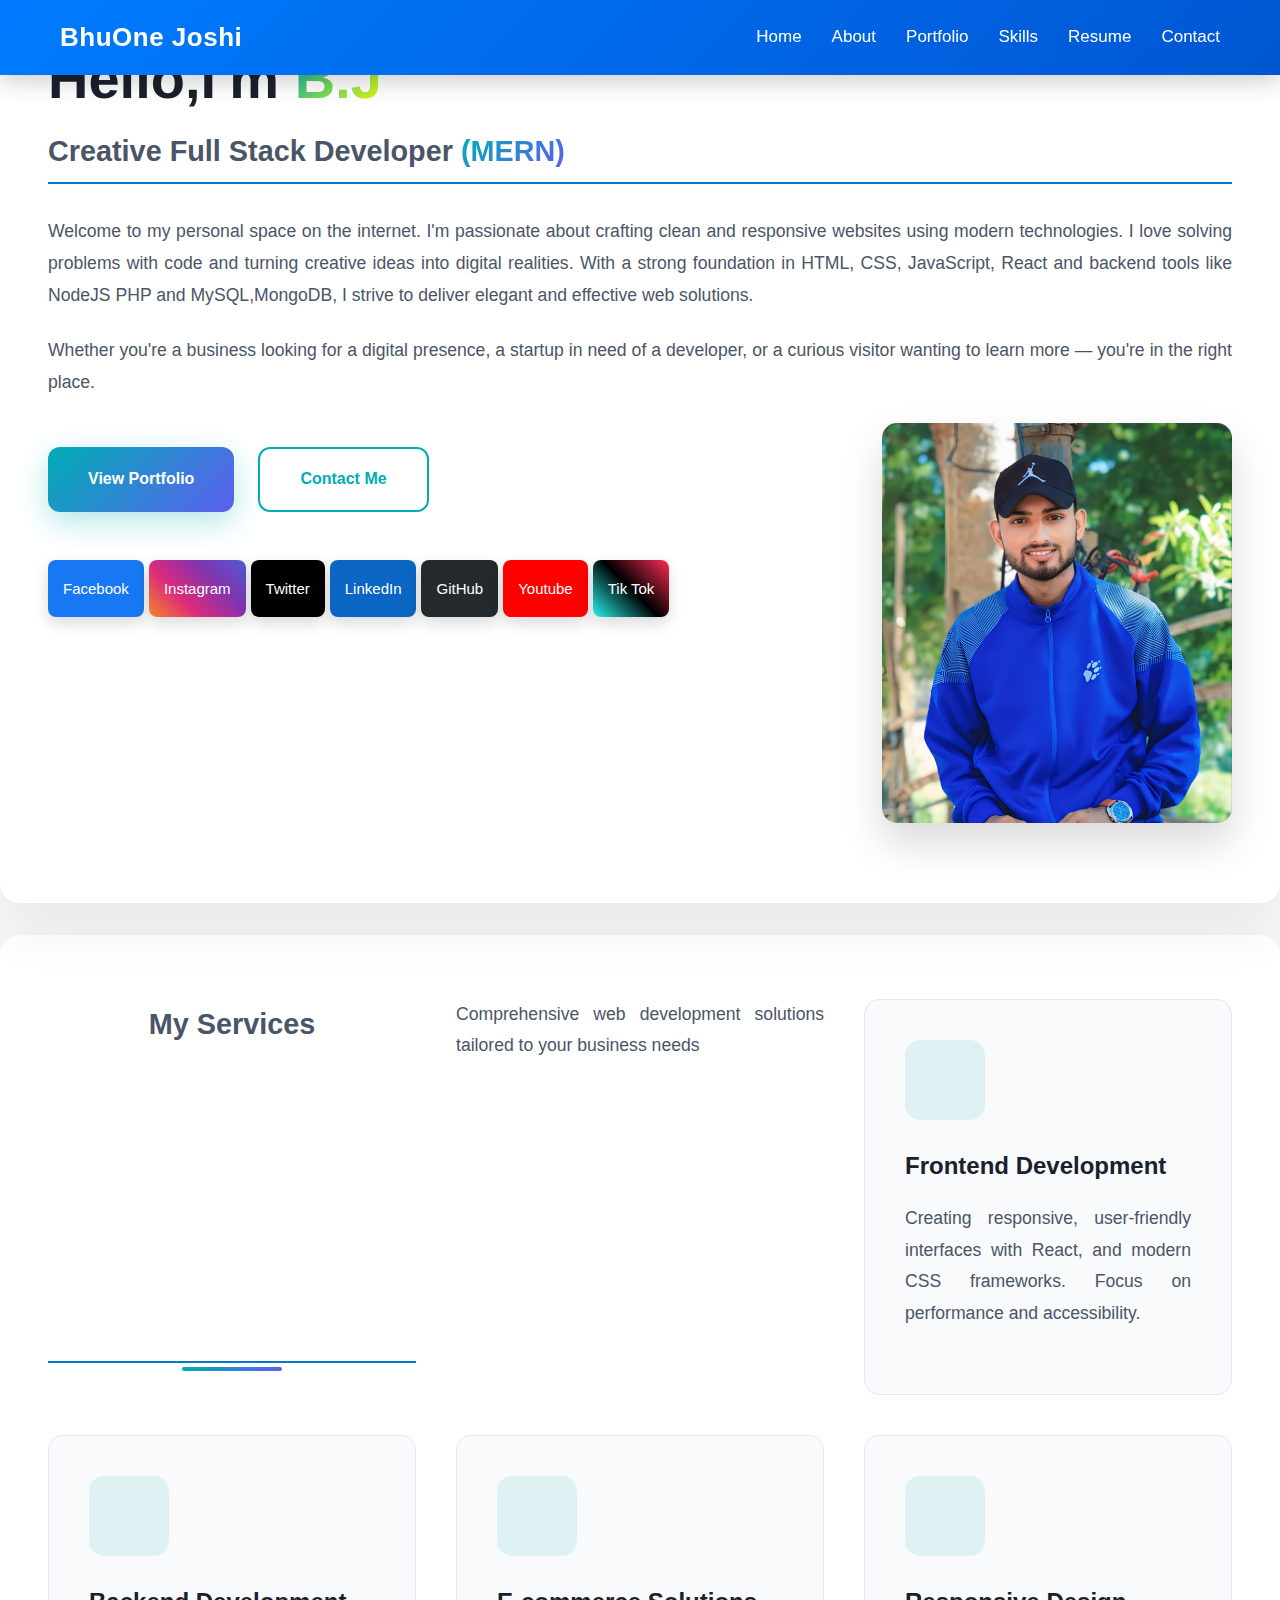
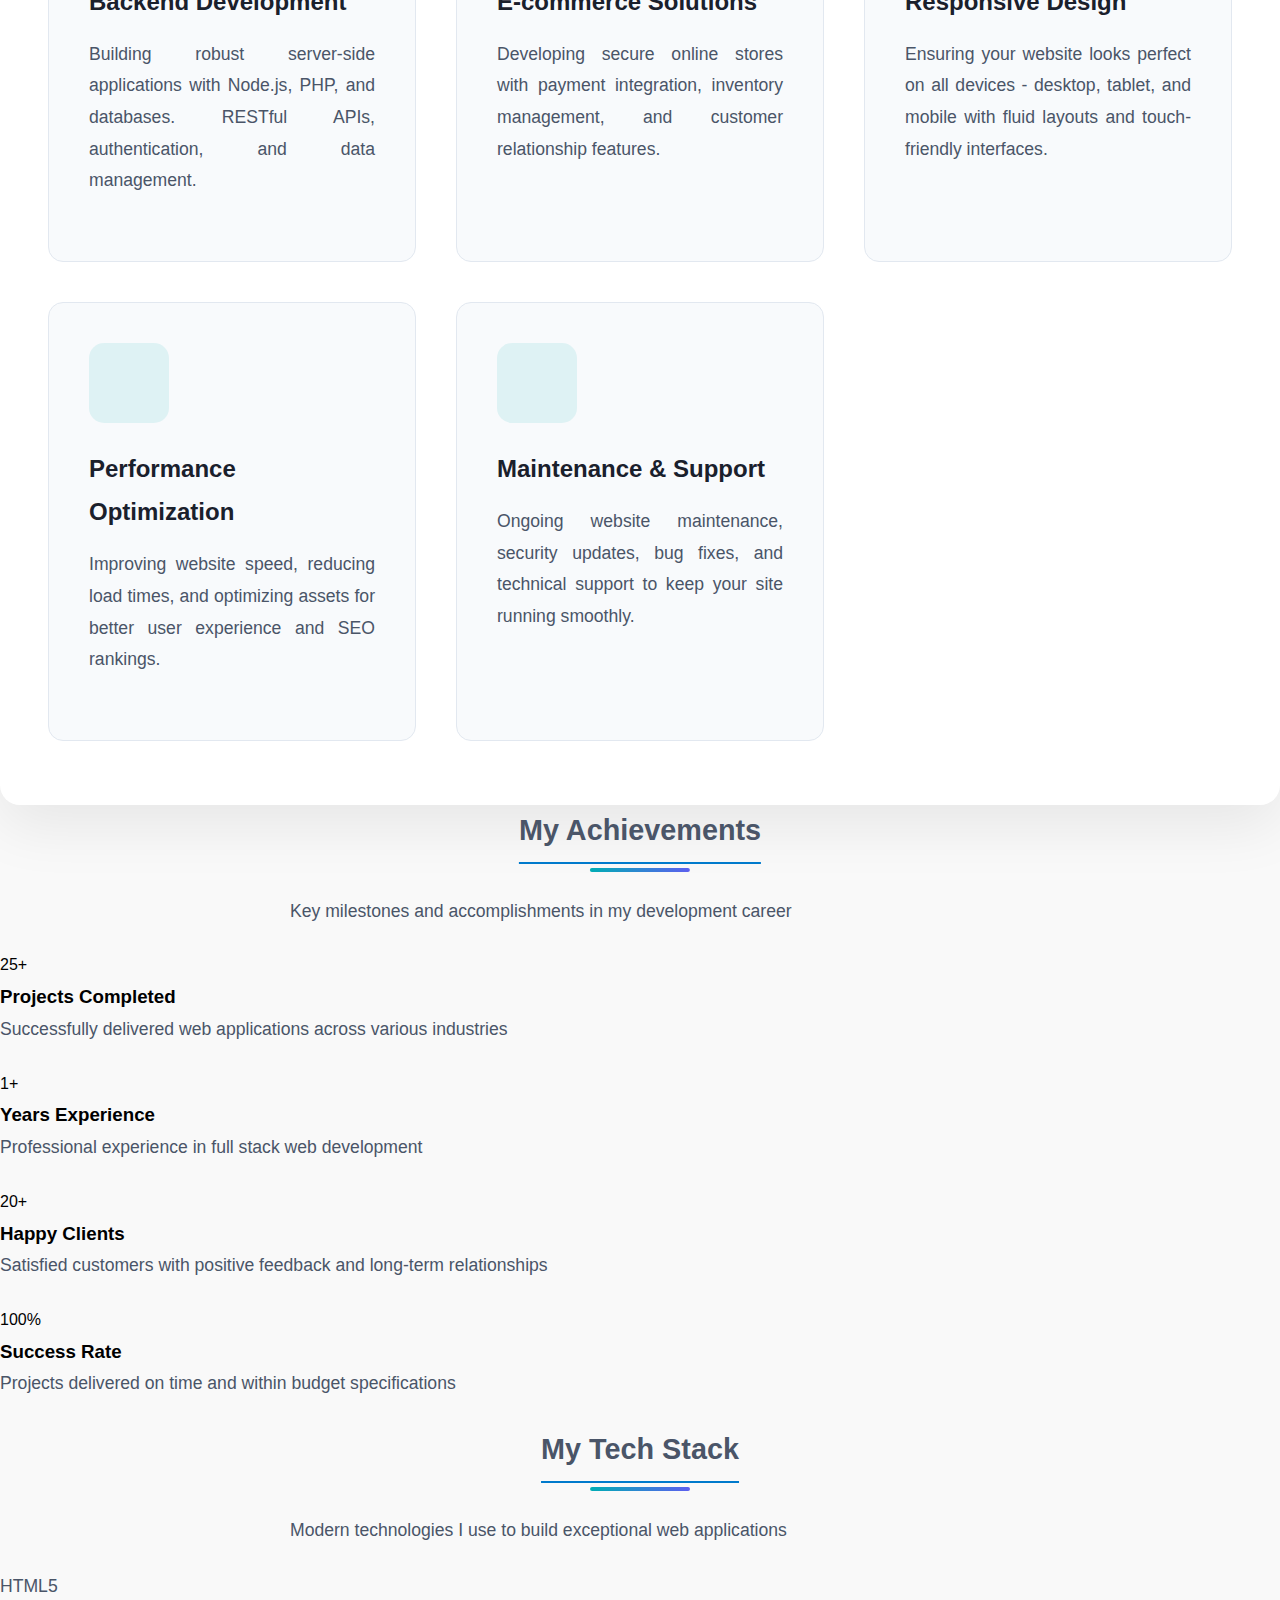
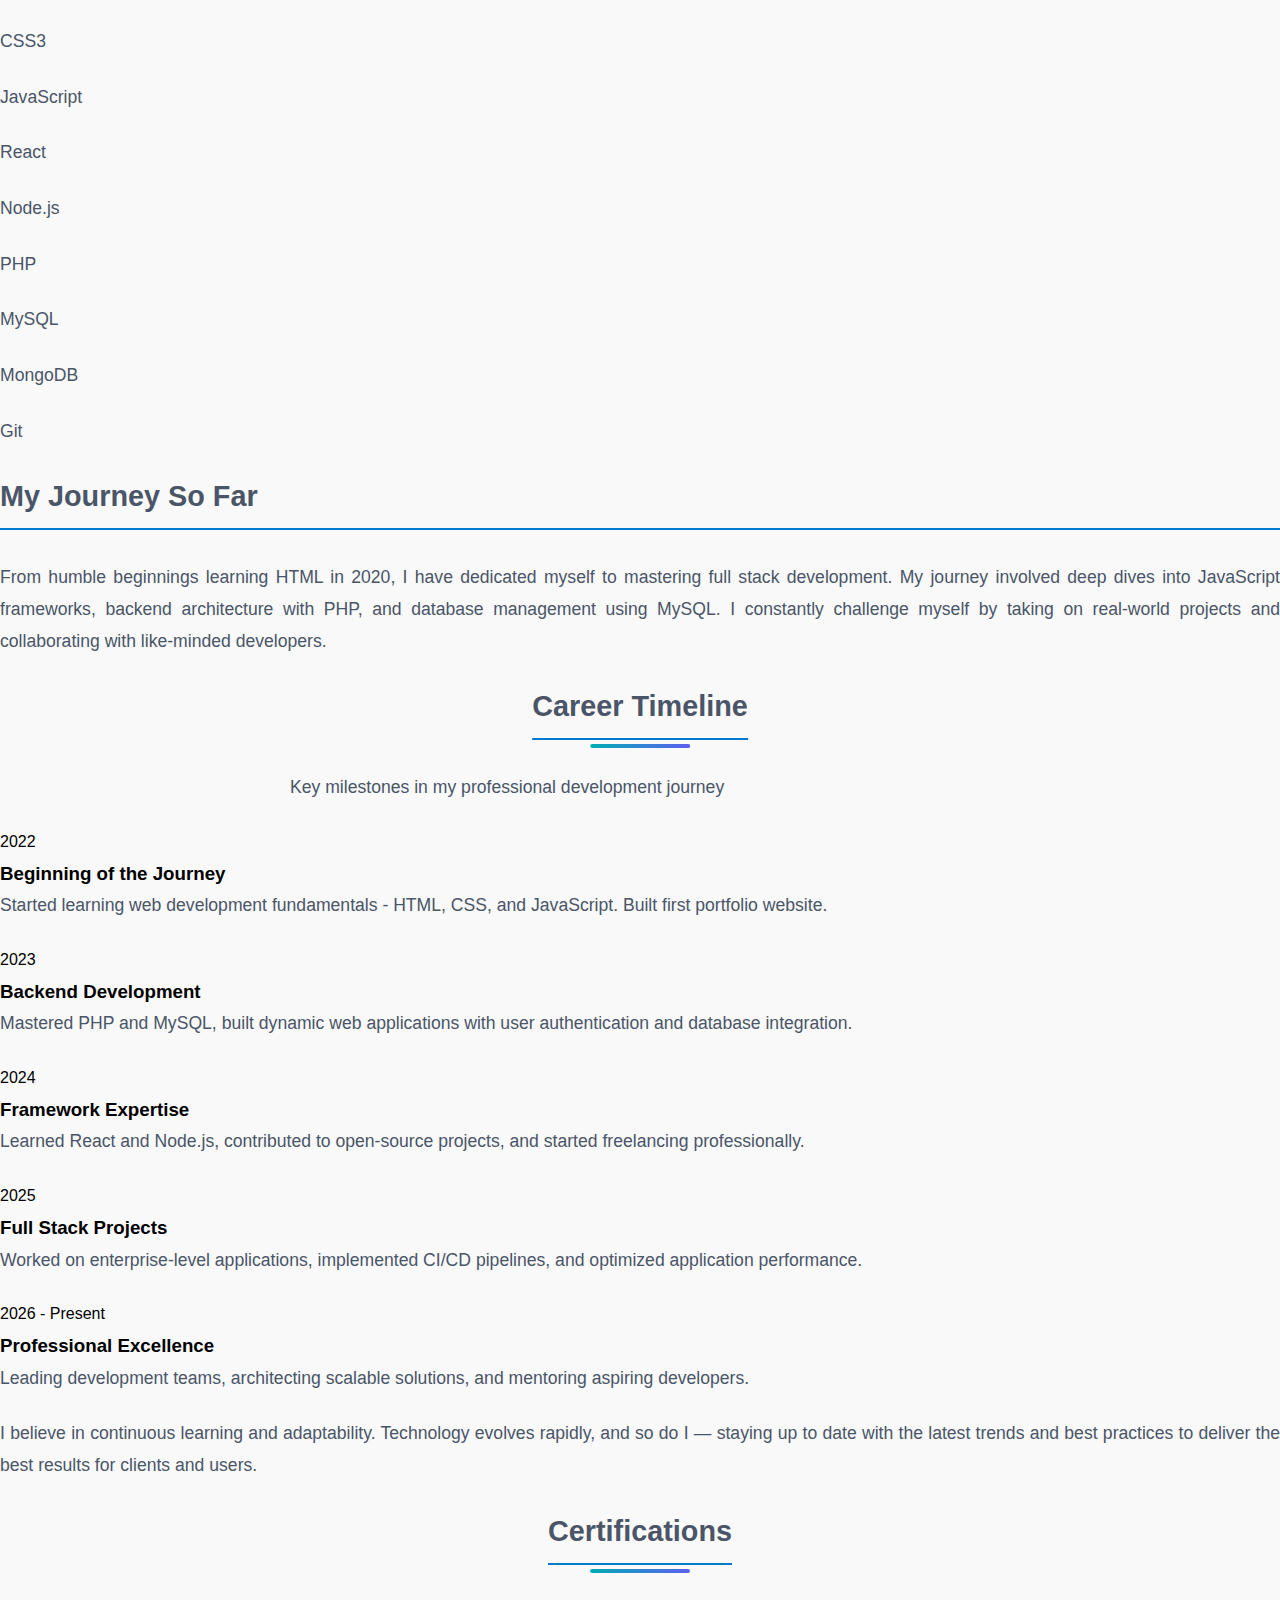
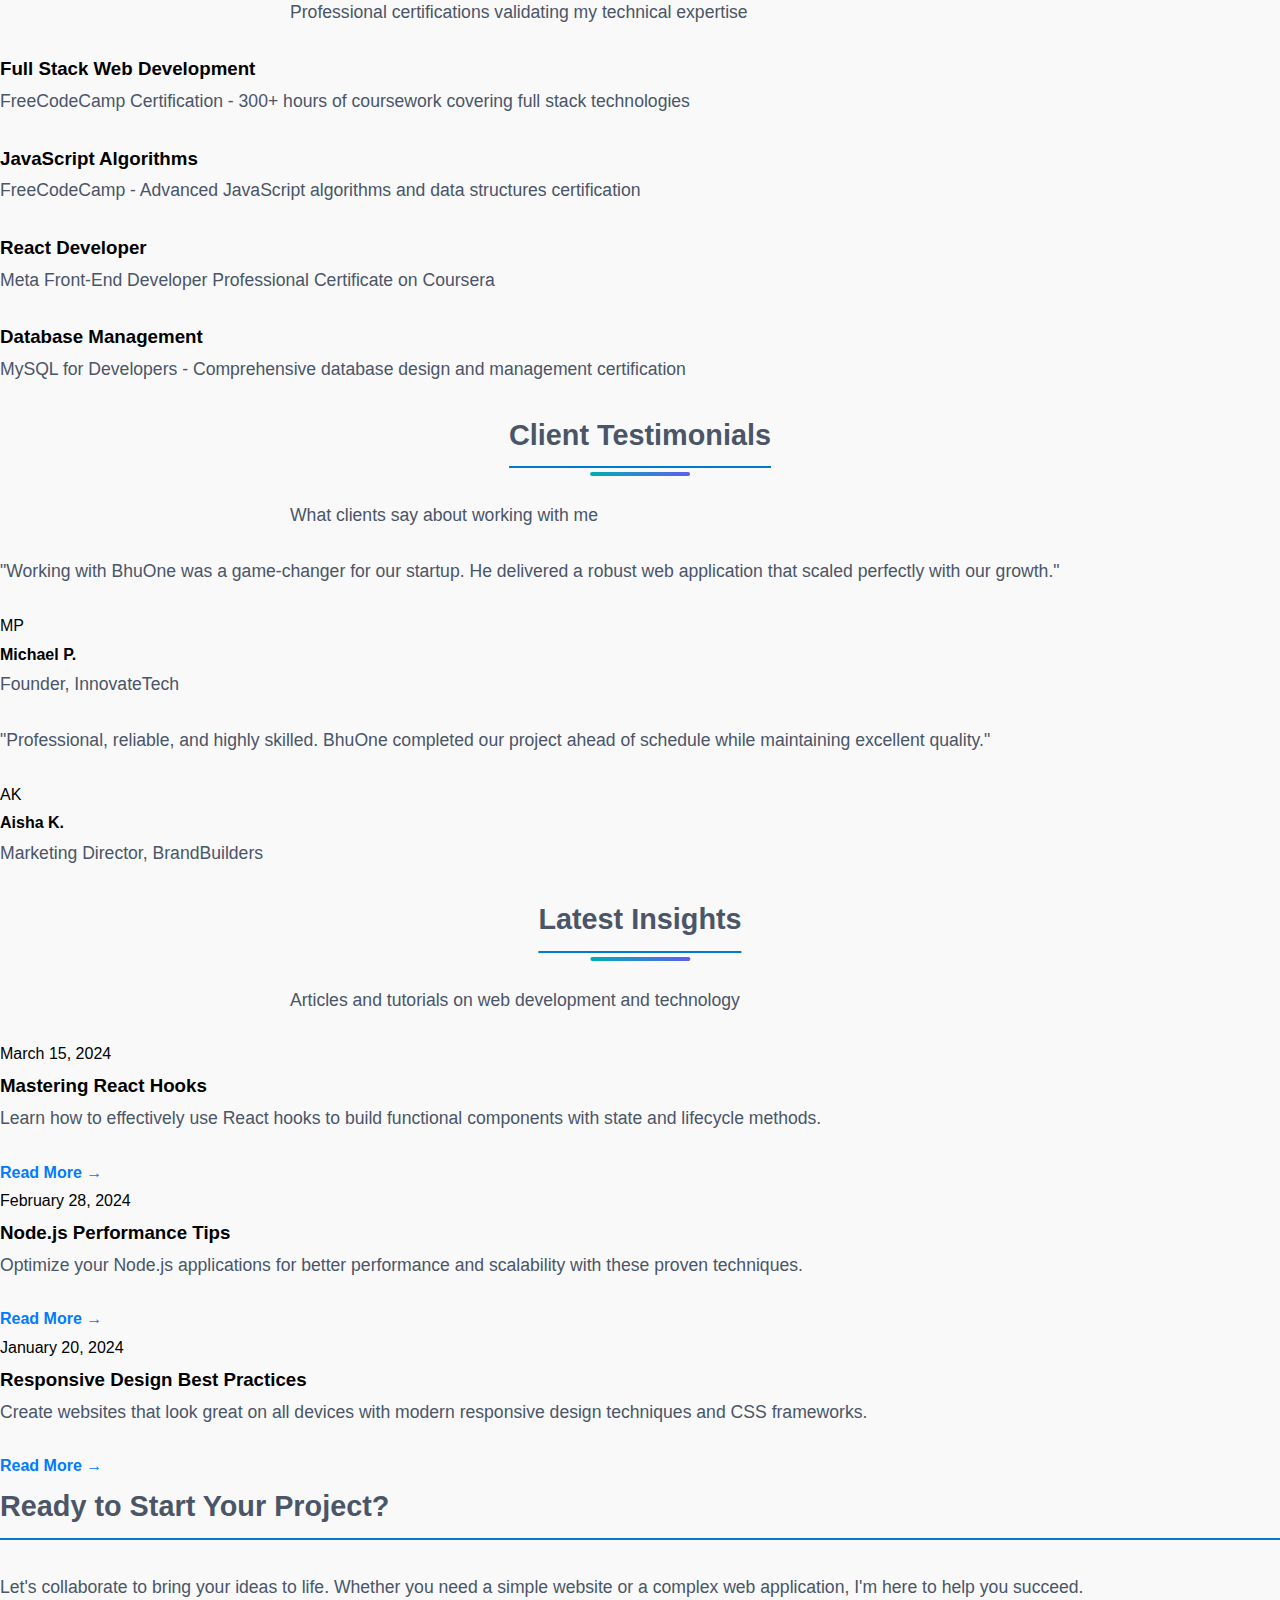
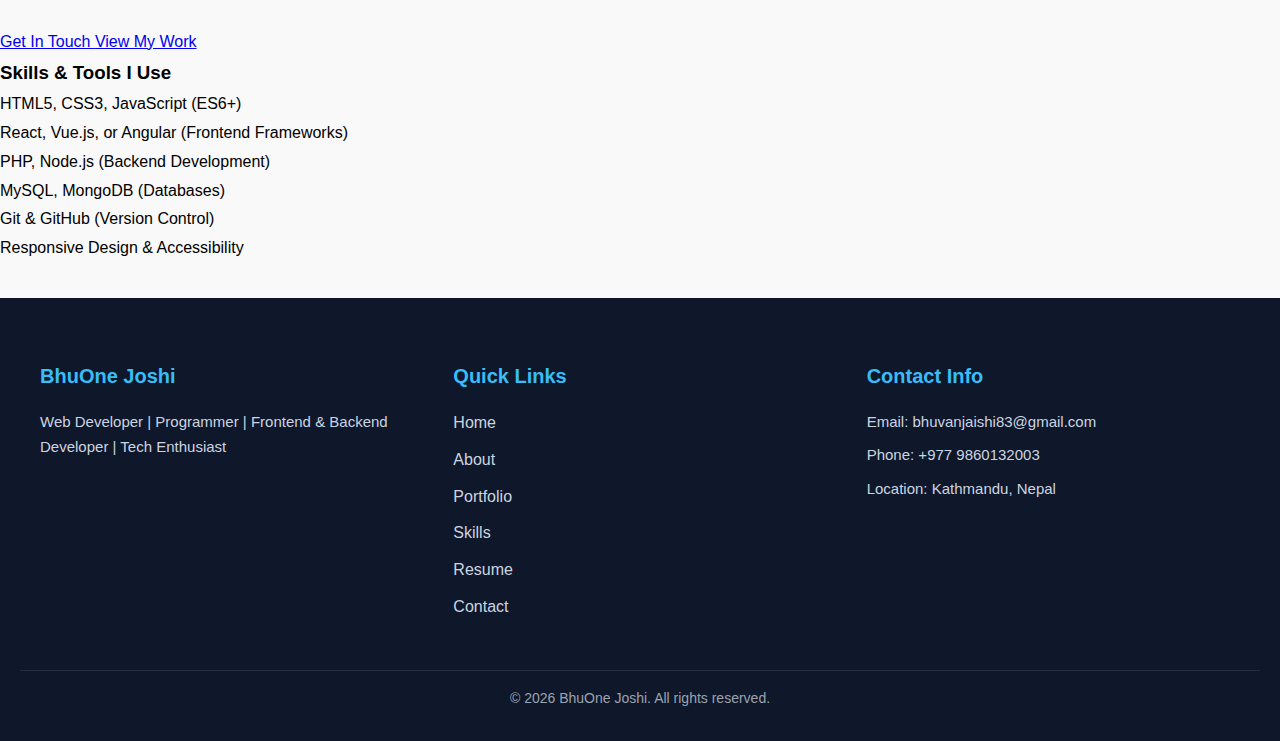
<file: index.html>
<!DOCTYPE html>
<html lang="en">
<head>
  <meta charset="UTF-8" />
  <meta name="viewport" content="width=device-width, initial-scale=1.0"/>
  <title>BhuOne Joshi - Full Stack Developer</title>
  <link rel="stylesheet" href="style.css">
  <style>
    
  </style>
</head>
<body>

  <div id="navbar">
    <div id="navdiv">
      <div id="logo">BhuOne Joshi</div>

      <div class="menu-toggle" id="mobile-menu">
        <span></span>
        <span></span>
        <span></span>
      </div>

      <nav>
        <ul id="nav-menu">
          <li><a href="index.html">Home</a></li>
          <li><a href="about.html">About</a></li>
          <li><a href="portfolio.html">Portfolio</a></li>
          <li><a href="skills.html">Skills</a></li>
          <li><a href="resume.html">Resume</a></li>
          <li><a href="contact.html">Contact</a></li>
        </ul>
      </nav>
    </div>
  </div>


  <!-- Home Section -->
  <div id="body">
    <section id="home">
      <div id="home-content">
        <div id="text-content">
        
          <h1 id="indexheading">Hello,I'm <span id="highlight"></span></h1>
          <h2>Creative Full Stack Developer  <span>(MERN)</span> </h2>
          <p>
            Welcome to my personal space on the internet. I'm passionate about crafting clean and responsive websites
            using modern technologies. I love solving problems with code and turning creative ideas into digital realities.
            With a strong foundation in HTML, CSS, JavaScript, React and backend tools like NodeJS PHP and MySQL,MongoDB, I strive to deliver
            elegant and effective web solutions.
          </p>
          <p>
            Whether you're a business looking for a digital presence, a startup in need of a developer, or a curious
            visitor wanting to learn more — you're in the right place.
          </p>
          
          <div id="image-content">
            <img src="img/img for home page .jpg" alt="BhuOne Joshi" />
          </div>

          <div id="home-buttons">
            <a href="portfolio.html" id="primary-btn">View Portfolio</a>
            <a href="contact.html" id="secondary-btn">Contact Me</a>
          </div>

          <div id="social-links">
            <a href="https://www.facebook.com/cristiano.georgina.2025" target="_blank">Facebook</a>
            <a href="https://www.instagram.com/cristiano_bhuone_7?igsh=YnBkcTdva3FmbWc4" target="_blank">Instagram</a>
            <a href="https://x.com/BhuvanJaishi/status/1638425250089308161?t=e6yaSwVwRo0xvhJVRfQOjg&s=19">Twitter</a>
            <a href="https://www.linkedin.com/in/bhuone-joshi-4a4ba534b">LinkedIn</a>
            <a href="https://github.com/bhuvanjaishi">GitHub</a>
            <a href="https://www.youtube.com/@bhuonejoshi7" target="_blank">Youtube</a>
            <a href="http://tiktok.com/@bhuone_joshi_7" target="_blank">Tik Tok</a>
          </div>
        </div>

        <!-- ============ NEW CONTENT STARTS HERE ============ -->

        <!-- Services Section -->
        <div class="services-grid">
          <h2 class="section-title">My Services</h2>
          <p class="section-subtitle">Comprehensive web development solutions tailored to your business needs</p>
          
          <div class="service-card">
            <div class="service-icon">
              <i class="fas fa-laptop-code"></i>
            </div>
            <h3>Frontend Development</h3>
            <p>Creating responsive, user-friendly interfaces with React, and modern CSS frameworks. Focus on performance and accessibility.</p>
          </div>
          
          <div class="service-card">
            <div class="service-icon">
              <i class="fas fa-server"></i>
            </div>
            <h3>Backend Development</h3>
            <p>Building robust server-side applications with Node.js, PHP, and databases. RESTful APIs, authentication, and data management.</p>
          </div>
          
          <div class="service-card">
            <div class="service-icon">
              <i class="fas fa-shopping-cart"></i>
            </div>
            <h3>E-commerce Solutions</h3>
            <p>Developing secure online stores with payment integration, inventory management, and customer relationship features.</p>
          </div>
          
          <div class="service-card">
            <div class="service-icon">
              <i class="fas fa-mobile-alt"></i>
            </div>
            <h3>Responsive Design</h3>
            <p>Ensuring your website looks perfect on all devices - desktop, tablet, and mobile with fluid layouts and touch-friendly interfaces.</p>
          </div>
          
          <div class="service-card">
            <div class="service-icon">
              <i class="fas fa-tachometer-alt"></i>
            </div>
            <h3>Performance Optimization</h3>
            <p>Improving website speed, reducing load times, and optimizing assets for better user experience and SEO rankings.</p>
          </div>
          
          <div class="service-card">
            <div class="service-icon">
              <i class="fas fa-headset"></i>
            </div>
            <h3>Maintenance & Support</h3>
            <p>Ongoing website maintenance, security updates, bug fixes, and technical support to keep your site running smoothly.</p>
          </div>
        </div>

        <!-- Achievements Section -->
        <div class="achievements">
          <h2 class="section-title">My Achievements</h2>
          <p class="section-subtitle">Key milestones and accomplishments in my development career</p>
          
          <div class="achievement-card">
            <div class="achievement-number">25+</div>
            <h3>Projects Completed</h3>
            <p>Successfully delivered web applications across various industries</p>
          </div>
          
          <div class="achievement-card">
            <div class="achievement-number">1+</div>
            <h3>Years Experience</h3>
            <p>Professional experience in full stack web development</p>
          </div>
          
          <div class="achievement-card">
            <div class="achievement-number">20+</div>
            <h3>Happy Clients</h3>
            <p>Satisfied customers with positive feedback and long-term relationships</p>
          </div>
          
          <div class="achievement-card">
            <div class="achievement-number">100%</div>
            <h3>Success Rate</h3>
            <p>Projects delivered on time and within budget specifications</p>
          </div>
        </div>

        <!-- Tech Stack -->
        <div class="tech-stack">
          <h2 class="section-title">My Tech Stack</h2>
          <p class="section-subtitle">Modern technologies I use to build exceptional web applications</p>
          
          <div class="tech-icons">
            <div class="tech-icon">
              <i class="fab fa-html5"></i>
              <p>HTML5</p>
            </div>
            <div class="tech-icon">
              <i class="fab fa-css3-alt"></i>
              <p>CSS3</p>
            </div>
            <div class="tech-icon">
              <i class="fab fa-js"></i>
              <p>JavaScript</p>
            </div>
            <div class="tech-icon">
              <i class="fab fa-react"></i>
              <p>React</p>
            </div>
           
            <div class="tech-icon">
              <i class="fab fa-node-js"></i>
              <p>Node.js</p>
            </div>
            <div class="tech-icon">
              <i class="fab fa-php"></i>
              <p>PHP</p>
            </div>
            <div class="tech-icon">
              <i class="fas fa-database"></i>
              <p>MySQL</p>
            </div>
            <div class="tech-icon">
              <i class="fas fa-server"></i>
              <p>MongoDB</p>
            </div>
            <div class="tech-icon">
              <i class="fab fa-git-alt"></i>
              <p>Git</p>
            </div>
          </div>
        </div>

        <div id="journey-heading">
          <h2>My Journey So Far</h2>
        </div>

        <div id="journey-paragraph1">
          <p>
            From humble beginnings learning HTML in 2020, I have dedicated myself to mastering full stack development.
            My journey involved deep dives into JavaScript frameworks, backend architecture with PHP, and database management using MySQL.
            I constantly challenge myself by taking on real-world projects and collaborating with like-minded developers.
          </p>
        </div>

        <!-- Experience Timeline -->
        <div class="experience-highlights">
          <h2 class="section-title">Career Timeline</h2>
          <p class="section-subtitle">Key milestones in my professional development journey</p>
          
          <div class="timeline">
            <div class="timeline-item">
              <div class="timeline-dot"></div>
              <div class="timeline-content">
                <span class="timeline-year">2022</span>
                <h3>Beginning of the Journey</h3>
                <p>Started learning web development fundamentals - HTML, CSS, and JavaScript. Built first portfolio website.</p>
              </div>
            </div>
            
            <div class="timeline-item">
              <div class="timeline-dot"></div>
              <div class="timeline-content">
                <span class="timeline-year">2023</span>
                <h3>Backend Development</h3>
                <p>Mastered PHP and MySQL, built dynamic web applications with user authentication and database integration.</p>
              </div>
            </div>
            
            <div class="timeline-item">
              <div class="timeline-dot"></div>
              <div class="timeline-content">
                <span class="timeline-year">2024</span>
                <h3>Framework Expertise</h3>
                <p>Learned React and Node.js, contributed to open-source projects, and started freelancing professionally.</p>
              </div>
            </div>
            
            <div class="timeline-item">
              <div class="timeline-dot"></div>
              <div class="timeline-content">
                <span class="timeline-year">2025</span>
                <h3>Full Stack Projects</h3>
                <p>Worked on enterprise-level applications, implemented CI/CD pipelines, and optimized application performance.</p>
              </div>
            </div>
            
            <div class="timeline-item">
              <div class="timeline-dot"></div>
              <div class="timeline-content">
                <span class="timeline-year">2026 - Present</span>
                <h3>Professional Excellence</h3>
                <p>Leading development teams, architecting scalable solutions, and mentoring aspiring developers.</p>
              </div>
            </div>
          </div>
        </div>

        <div id="journey-paragraph2">
          <p>
            I believe in continuous learning and adaptability. Technology evolves rapidly, and so do I — staying up to date
            with the latest trends and best practices to deliver the best results for clients and users.
          </p>
        </div>

        <!-- Certifications -->
        <div class="certifications-grid">
          <h2 class="section-title">Certifications</h2>
          <p class="section-subtitle">Professional certifications validating my technical expertise</p>
          
          <div class="cert-card">
            <div class="cert-badge">
              <i class="fas fa-certificate"></i>
            </div>
            <h3>Full Stack Web Development</h3>
            <p>FreeCodeCamp Certification - 300+ hours of coursework covering full stack technologies</p>
          </div>
          
          <div class="cert-card">
            <div class="cert-badge">
              <i class="fab fa-js"></i>
            </div>
            <h3>JavaScript Algorithms</h3>
            <p>FreeCodeCamp - Advanced JavaScript algorithms and data structures certification</p>
          </div>
          
          <div class="cert-card">
            <div class="cert-badge">
              <i class="fab fa-react"></i>
            </div>
            <h3>React Developer</h3>
            <p>Meta Front-End Developer Professional Certificate on Coursera</p>
          </div>
          
          <div class="cert-card">
            <div class="cert-badge">
              <i class="fas fa-database"></i>
            </div>
            <h3>Database Management</h3>
            <p>MySQL for Developers - Comprehensive database design and management certification</p>
          </div>
        </div>

        <!-- Testimonials -->
        <div class="testimonials-container">
          <h2 class="section-title">Client Testimonials</h2>
          <p class="section-subtitle">What clients say about working with me</p>
          
          <div class="testimonial-slider">
            <div class="testimonial-card">
              <p class="testimonial-text">"Working with BhuOne was a game-changer for our startup. He delivered a robust web application that scaled perfectly with our growth."</p>
              <div class="testimonial-author">
                <div class="author-avatar">MP</div>
                <div>
                  <h4>Michael P.</h4>
                  <p>Founder, InnovateTech</p>
                </div>
              </div>
            </div>
            
            <div class="testimonial-card">
              <p class="testimonial-text">"Professional, reliable, and highly skilled. BhuOne completed our project ahead of schedule while maintaining excellent quality."</p>
              <div class="testimonial-author">
                <div class="author-avatar">AK</div>
                <div>
                  <h4>Aisha K.</h4>
                  <p>Marketing Director, BrandBuilders</p>
                </div>
              </div>
            </div>
          </div>
        </div>

        <!-- Blog Preview -->
        <div class="blog-preview">
          <h2 class="section-title">Latest Insights</h2>
          <p class="section-subtitle">Articles and tutorials on web development and technology</p>
          
          <div class="blog-grid">
            <div class="blog-card">
              <div class="blog-image">
                <i class="fas fa-code"></i>
              </div>
              <div class="blog-content">
                <div class="blog-date">
                  <i class="far fa-calendar"></i> March 15, 2024
                </div>
                <h3>Mastering React Hooks</h3>
                <p>Learn how to effectively use React hooks to build functional components with state and lifecycle methods.</p>
                <a href="#" style="color: #007BFF; text-decoration: none; font-weight: 600;">Read More →</a>
              </div>
            </div>
            
            <div class="blog-card">
              <div class="blog-image">
                <i class="fas fa-server"></i>
              </div>
              <div class="blog-content">
                <div class="blog-date">
                  <i class="far fa-calendar"></i> February 28, 2024
                </div>
                <h3>Node.js Performance Tips</h3>
                <p>Optimize your Node.js applications for better performance and scalability with these proven techniques.</p>
                <a href="#" style="color: #007BFF; text-decoration: none; font-weight: 600;">Read More →</a>
              </div>
            </div>
            
            <div class="blog-card">
              <div class="blog-image">
                <i class="fas fa-mobile-alt"></i>
              </div>
              <div class="blog-content">
                <div class="blog-date">
                  <i class="far fa-calendar"></i> January 20, 2024
                </div>
                <h3>Responsive Design Best Practices</h3>
                <p>Create websites that look great on all devices with modern responsive design techniques and CSS frameworks.</p>
                <a href="#" style="color: #007BFF; text-decoration: none; font-weight: 600;">Read More →</a>
              </div>
            </div>
          </div>
        </div>

        <!-- CTA Banner -->
        <div class="cta-banner">
          <h2>Ready to Start Your Project?</h2>
          <p>Let's collaborate to bring your ideas to life. Whether you need a simple website or a complex web application, I'm here to help you succeed.</p>
          <div class="cta-buttons">
            <a href="contact.html" class="cta-btn-primary">
              <i class="fas fa-paper-plane"></i> Get In Touch
            </a>
            <a href="portfolio.html" class="cta-btn-secondary">
              <i class="fas fa-eye"></i> View My Work
            </a>
          </div>
        </div>

        <div id="skills-heading">
          <h3>Skills & Tools I Use</h3>
        </div>

        <div id="skills-list">
          <ul>
            <li>HTML5, CSS3, JavaScript (ES6+)</li>
            <li>React, Vue.js, or Angular (Frontend Frameworks)</li>
            <li>PHP, Node.js (Backend Development)</li>
            <li>MySQL, MongoDB (Databases)</li>
            <li>Git & GitHub (Version Control)</li>
            <li>Responsive Design & Accessibility</li>
           
        </div>
      </div>
    </section>

  
  <footer id="footer">
    <div id="footer-container">
      <div id="footer-about">
        <h3>BhuOne Joshi</h3>
        <p>Web Developer | Programmer | Frontend & Backend Developer | Tech Enthusiast</p>
      </div>

      <div id="footer-links">
        <h4>Quick Links</h4>
        <ul>
          <li><a href="index.html">Home</a></li>
          <li><a href="about.html">About</a></li>
          <li><a href="portfolio.html">Portfolio</a></li>
          <li><a href="skills.html">Skills</a></li>
          <li><a href="resume.html">Resume</a></li>
          <li><a href="contact.html">Contact</a></li>
        </ul>
      </div>

      <div id="footer-contact">
        <h4>Contact Info</h4>
        <p>Email: <a href="mailto:bhuvanjaishi83@gmail.com">bhuvanjaishi83@gmail.com</a></p>
        <p>Phone: +977 9860132003</p>
        <p>Location: Kathmandu, Nepal</p>
      </div>
    </div>
    <div id="footer-bottom">
      &copy; 2026 BhuOne Joshi. All rights reserved.
    </div>
  </footer>
 <script src="script.js"></script>
 
</body>
</html>
</file>
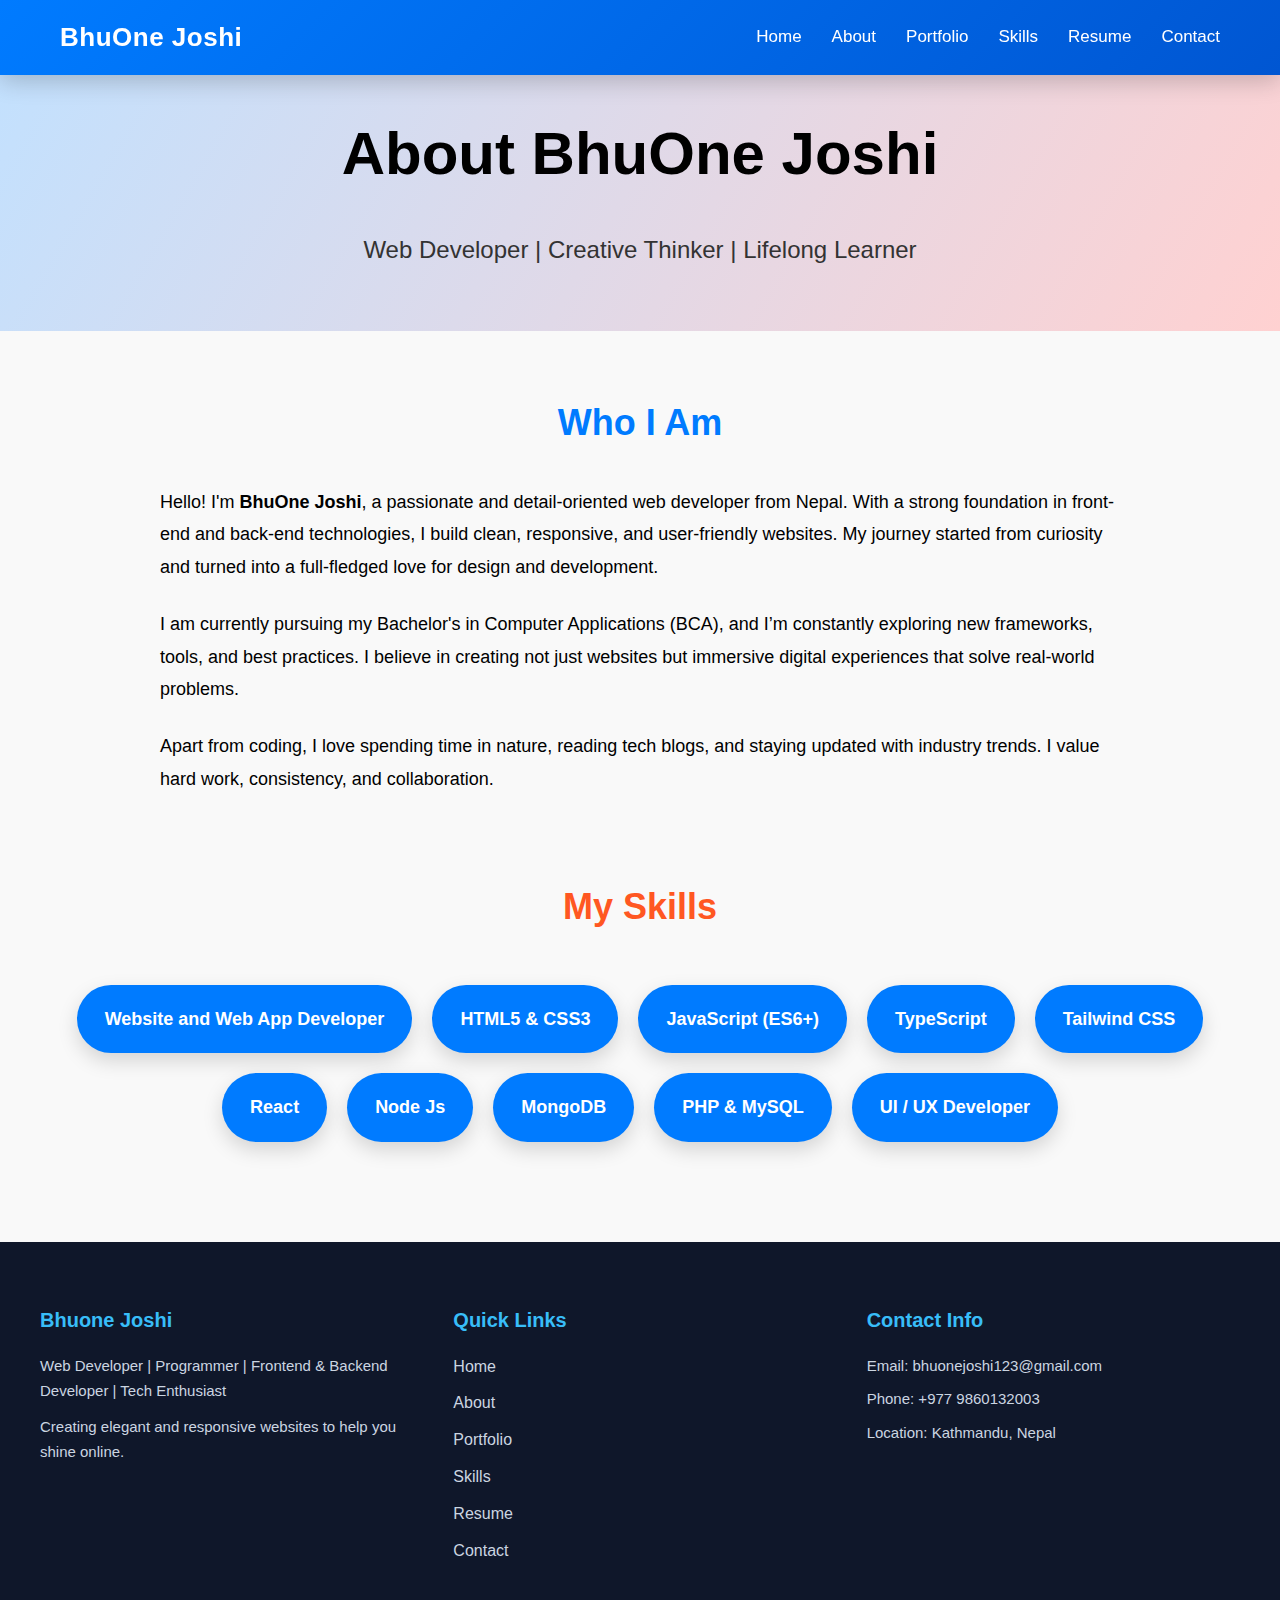
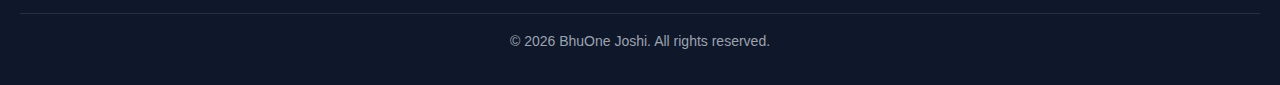
<file: about.html>
<!DOCTYPE html>
<html lang="en">
<head>
  <meta charset="UTF-8" />
  <meta name="viewport" content="width=device-width, initial-scale=1.0" />
  <title>About | BhuOne Joshi</title>
  <link rel="stylesheet" href="style.css">
</head>
<body>
<!-- Navbar -->
  <div id="navbar">
    <div id="navdiv">
      <div id="logo">BhuOne Joshi</div>
      
      <div class="menu-toggle" id="mobile-menu">
        <span></span>
        <span></span>
        <span></span>
      </div>
    
      <nav>
        <ul id="nav-menu">
          <li><a href="index.html">Home</a></li>
          <li><a href="about.html">About</a></li>
          <li><a href="portfolio.html">Portfolio</a></li>
          <li><a href="skills.html">Skills</a></li>
          <li><a href="resume.html">Resume</a></li>
          <li><a href="contact.html">Contact</a></li>
        </ul>
      </nav>
    </div>
  </div>

  <div id="about-header">
    <h1>About BhuOne Joshi</h1>
    <p>Web Developer | Creative Thinker | Lifelong Learner</p>
  </div>

  <div id="about-section">
    <h2>Who I Am</h2>
    <p>
      Hello! I'm <strong>BhuOne Joshi</strong>, a passionate and detail-oriented web developer from Nepal. With a strong foundation in front-end and back-end technologies, I build clean, responsive, and user-friendly websites. My journey started from curiosity and turned into a full-fledged love for design and development.
    </p>
    <p>
      I am currently pursuing my Bachelor's in Computer Applications (BCA), and I’m constantly exploring new frameworks, tools, and best practices. I believe in creating not just websites but immersive digital experiences that solve real-world problems.
    </p>
    <p>
      Apart from coding, I love spending time in nature, reading tech blogs, and staying updated with industry trends. I value hard work, consistency, and collaboration.
    </p>
  </div>

  <div id="skill">
    <h2>My Skills</h2>
    <div id="skills-list-1">
      <div id="skill-1">Website and Web App Developer</div>
      <div id="skill-1">HTML5 & CSS3</div>
      <div id="skill-1">JavaScript (ES6+)</div>
      <div id="skill-1">TypeScript </div>
      <div id="skill-1">Tailwind CSS </div>
       <div id="skill-1">React</div>
      <div id="skill-1">Node Js</div>
      <div id="skill-1">MongoDB</div>
      <div id="skill-1">PHP & MySQL</div>
      <div id="skill-1">UI / UX Developer</div>
      
    </div>
  </div>
 
    

  <!-- Footer -->
  <footer id="footer">
    <div id="footer-container">
      <div id="footer-about">
        <h3>Bhuone Joshi</h3>
        <p>Web Developer | Programmer | Frontend & Backend Developer | Tech Enthusiast</p>
        <p>Creating elegant and responsive websites to help you shine online.</p>
      </div>

      <div id="footer-links">
        <h4>Quick Links</h4>
        <ul>
          <li><a href="index.html">Home</a></li>
          <li><a href="about.html">About</a></li>
          <li><a href="portfolio.html">Portfolio</a></li>
          <li><a href="skills.html">Skills</a></li>
          <li><a href="resume.html">Resume</a></li>
          <li><a href="contact.html">Contact</a></li>
        </ul>
      </div>

      <div id="footer-contact">
        <h4>Contact Info</h4>
        <p>Email: <a href="https://mail.google.com/mail/?view=cm&fs=1&to=bhuonejoshi123@gmail.com" target="_blank">bhuonejoshi123@gmail.com</a></p>
        <p>Phone: +977 9860132003</p>
        <p>Location: Kathmandu, Nepal</p>
      </div>
    </div>

    <div id="footer-bottom">
      &copy; 2026 BhuOne Joshi. All rights reserved.
    </div>
  </footer>


  
   <script src="script.js"></script>

</script>

</body>
</html>
</file>
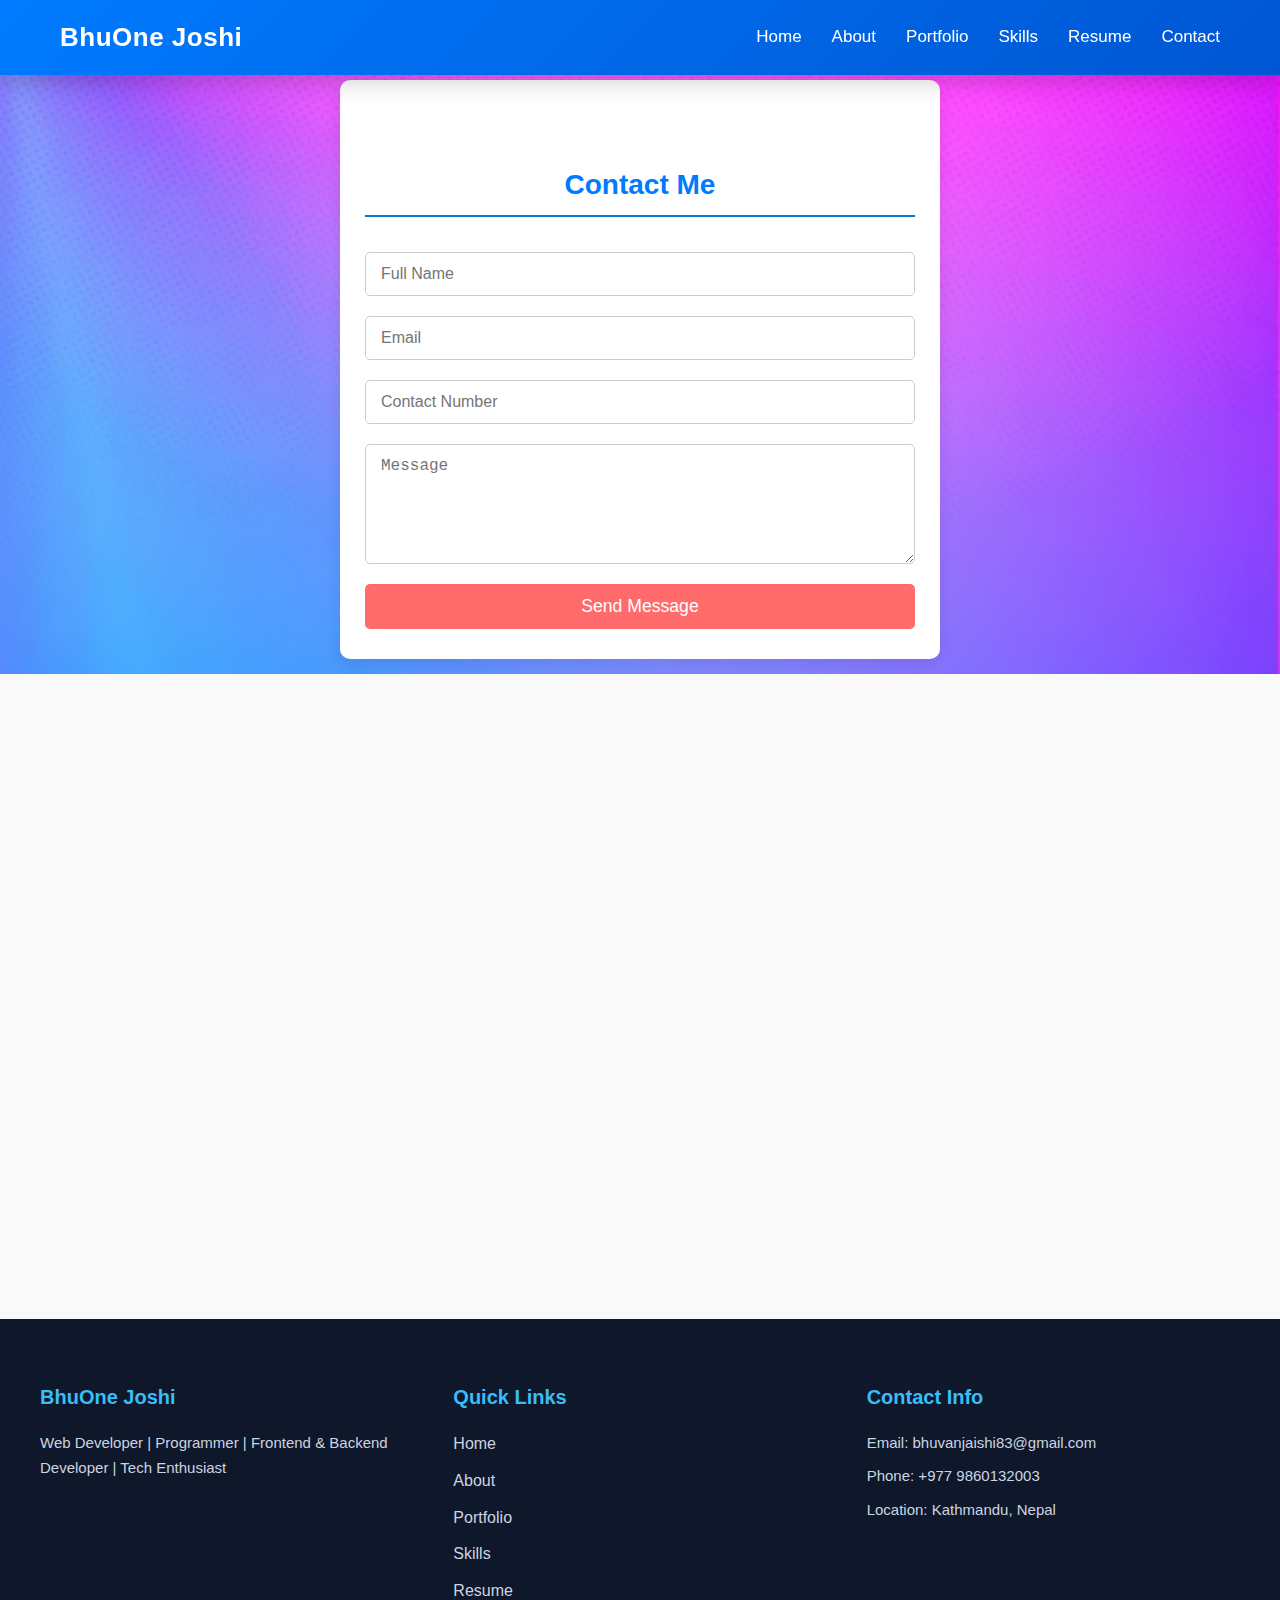
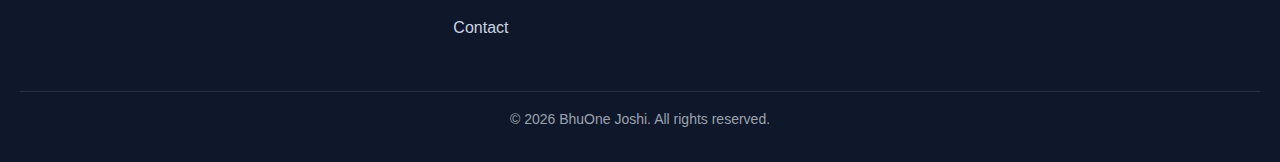
<file: contact.html>
<!DOCTYPE html>
<html lang="ne">
<head>
  <meta charset="UTF-8">
  <meta name="viewport" content="width=device-width, initial-scale=1.0">
  <title>Contact - BhuOne Joshi</title>
  <link rel="stylesheet" href="style.css">
</head>
<body>

  <div id="navbar">
    <div id="navdiv">
      <div id="logo">BhuOne Joshi</div>

      <div class="menu-toggle" id="mobile-menu">
        <span></span>
        <span></span>
        <span></span>
      </div>

      <nav>
        <ul id="nav-menu">
          <li><a href="index.html">Home</a></li>
          <li><a href="about.html">About</a></li>
          <li><a href="portfolio.html">Portfolio</a></li>
          <li><a href="skills.html">Skills</a></li>
          <li><a href="resume.html">Resume</a></li>
          <li><a href="contact.html">Contact</a></li>
        </ul>
      </nav>
    </div>
  </div>

  <section class="contact-section">
    <div class="contact-form">
      <h2>Contact Me</h2>
      <form id="contactForm" action="https://formsubmit.co/bhuvanjaishi83@gmail.com" method="POST">
        <input type="text" name="name" placeholder="Full Name" required>
        <input type="email" name="email" placeholder="Email" required>
        <input type="text" name="contact" placeholder="Contact Number" required>
        <textarea name="message" placeholder="Message" required></textarea>

        <input type="hidden" name="_captcha" value="false">
        <input type="hidden" name="_subject" value="New Contact Message">

        <button type="submit">Send Message</button>
      </form>
    </div>
  </section>
<iframe src="https://www.google.com/maps/embed?pb=!1m18!1m12!1m3!1d2446.646349348771!2d85.34401370915377!3d27.717263276077567!2m3!1f0!2f0!3f0!3m2!1i1024!2i768!4f13.1!3m3!1m2!1s0x39eb197acf9ab2a9%3A0xec2d287b53903953!2sChabahil!5e1!3m2!1sen!2snp!4v1766829962244!5m2!1sen!2snp" width="100%" height="600" style="border:0;" allowfullscreen="" loading="lazy" referrerpolicy="no-referrer-when-downgrade"></iframe>
<script>
  const destination = { lat: 27.7315584, lng: 85.3508096 }; // Chabahil Chowk

  document.getElementById("getDirection").addEventListener("click", () => {
    if (navigator.geolocation) {
      navigator.geolocation.getCurrentPosition(
        (position) => {
          const userLat = position.coords.latitude;
          const userLng = position.coords.longitude;

          const url = `https://www.google.com/maps/dir/?api=1&origin=${userLat},${userLng}&destination=${destination.lat},${destination.lng}&travelmode=driving`;
          window.open(url, "_blank"); // Google Maps मा खुल्छ
        },
        () => {
          alert("Unable to detect your location!");
        }
      );
    } else {
      alert("Geolocation not supported by your browser.");
    }
  });
</script>

  <footer id="footer">
    <div id="footer-container">
      <div id="footer-about">
        <h3>BhuOne Joshi</h3>
        <p>Web Developer | Programmer | Frontend & Backend Developer | Tech Enthusiast</p>
      </div>

      <div id="footer-links">
        <h4>Quick Links</h4>
        <ul>
          <li><a href="index.html">Home</a></li>
          <li><a href="about.html">About</a></li>
          <li><a href="portfolio.html">Portfolio</a></li>
          <li><a href="skills.html">Skills</a></li>
          <li><a href="resume.html">Resume</a></li>
          <li><a href="contact.html">Contact</a></li>
        </ul>
      </div>

      <div id="footer-contact">
        <h4>Contact Info</h4>
        <p>Email: <a href="mailto:bhuvanjaishi83@gmail.com">bhuvanjaishi83@gmail.com</a></p>
        <p>Phone: +977 9860132003</p>
        <p>Location: Kathmandu, Nepal</p>
      </div>
    </div>
    <div id="footer-bottom">
      &copy; 2026 BhuOne Joshi. All rights reserved.
    </div>
  </footer>

  <script>
    const mobileMenu = document.getElementById('mobile-menu');
    const navMenu = document.getElementById('nav-menu');

    mobileMenu.addEventListener('click', () => {
      navMenu.classList.toggle('active');
      mobileMenu.classList.toggle('active');
    });

    const form = document.getElementById("contactForm");
    form.addEventListener("submit", function (e) {
      e.preventDefault();

      fetch(form.action, {
        method: "POST",
        body: new FormData(form),
        headers: { "Accept": "application/json" }
      })
      .then(response => {
        if (response.ok) {
          alert("Message sent successfully!");
          form.reset();
          setTimeout(() => { window.location.href = "index.html"; }, 1500);
        } else {
          alert("Something went wrong. Please try again.");
        }
      })
      .catch(() => { alert("Network error. Please try again."); });
    });
  </script>

</body>
</html>
</file>
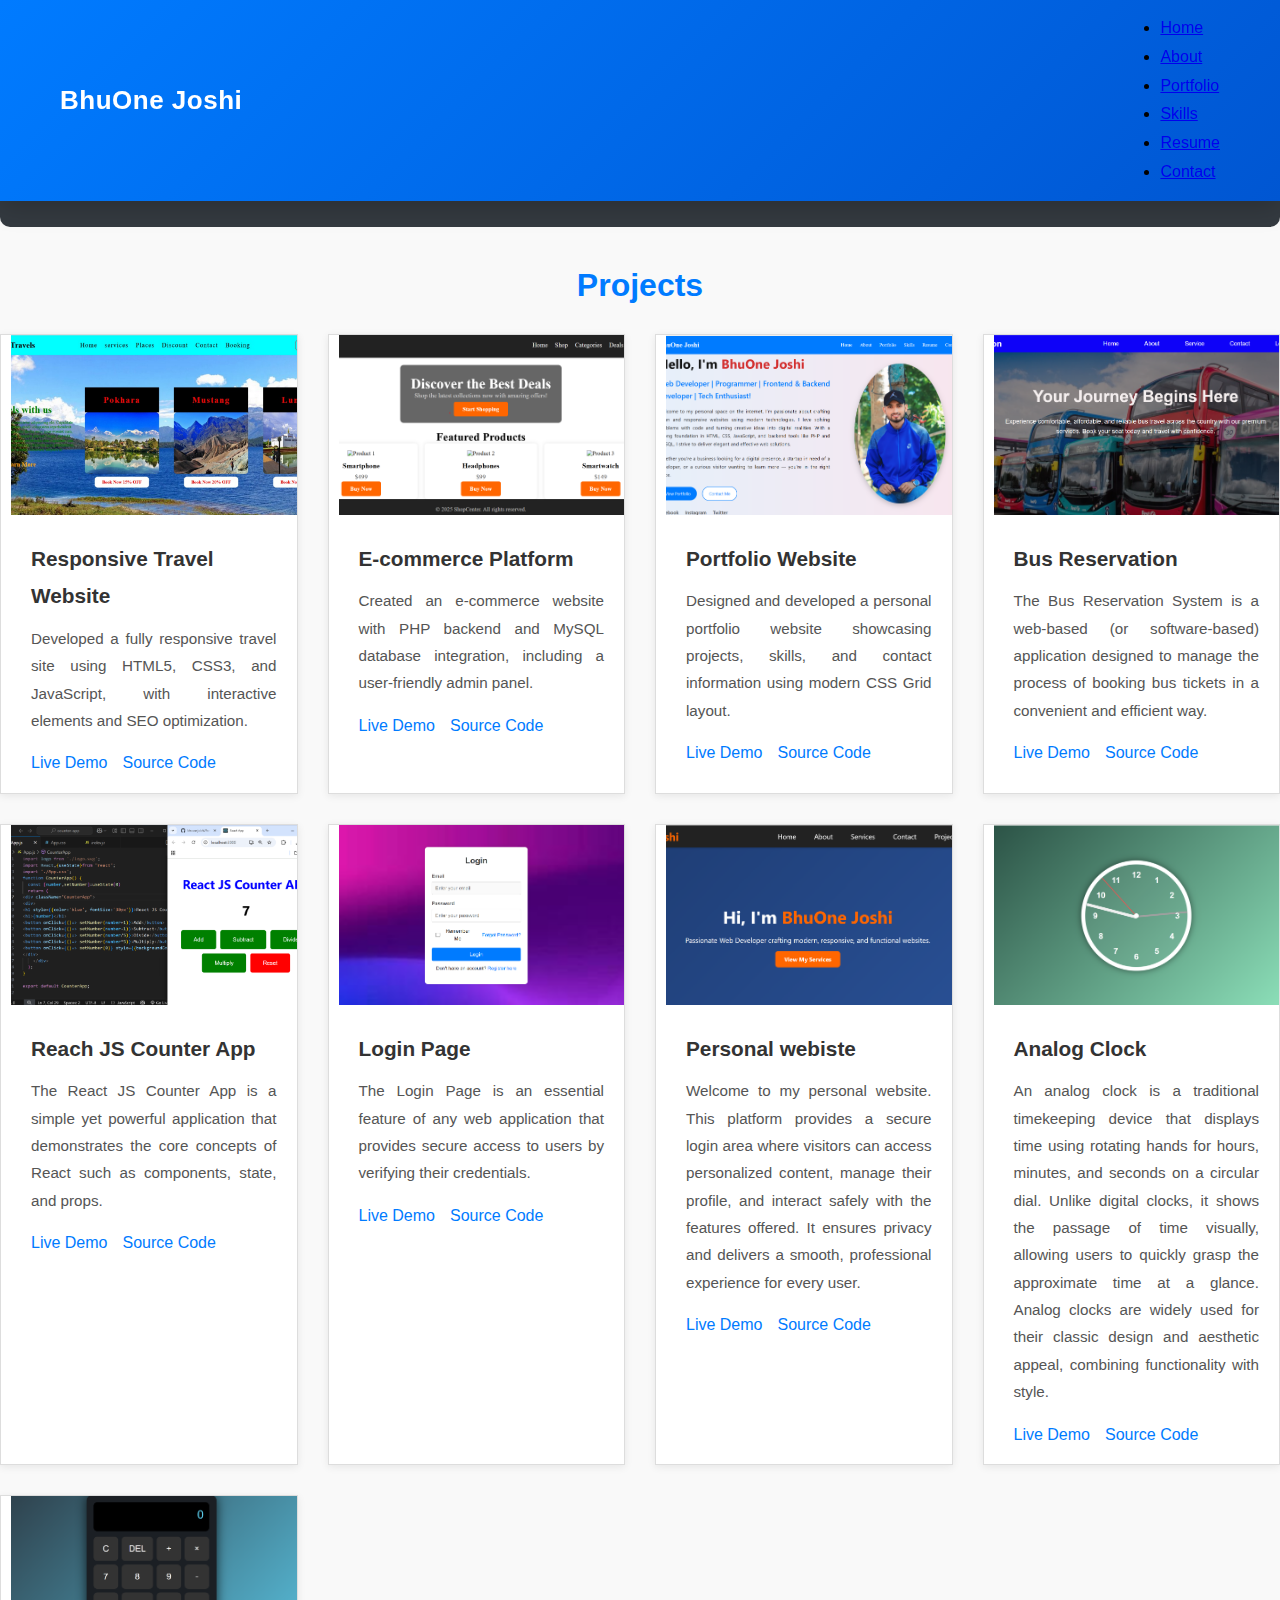
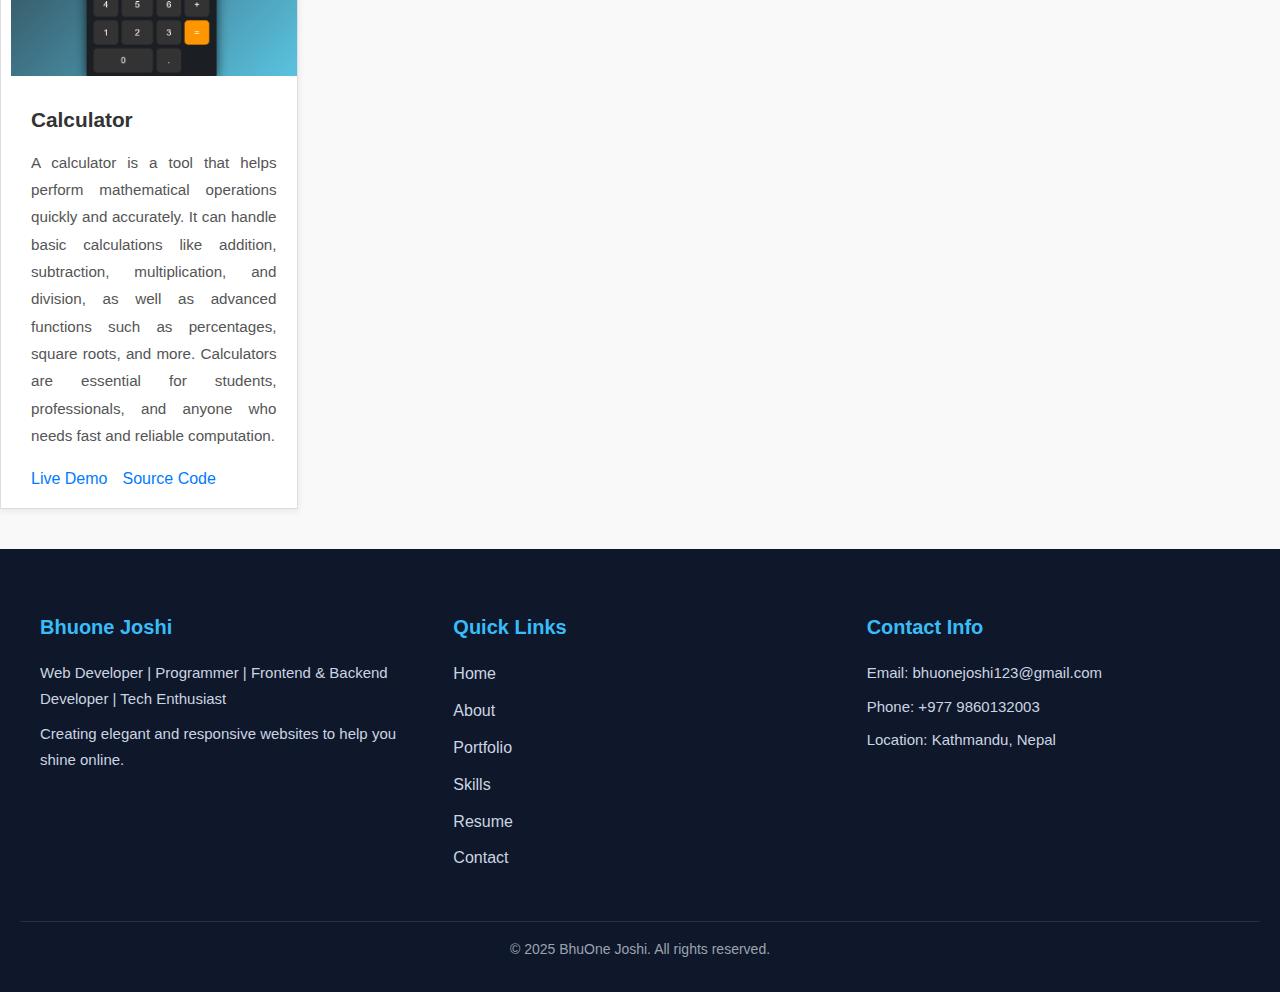
<file: portfolio.html>
<!DOCTYPE html>
<html lang="en">
<head>
  <meta charset="UTF-8" />
  <meta name="viewport" content="width=device-width, initial-scale=1" />
  <title>Portfolio | BhuOne Joshi</title>
  <link rel="stylesheet" href="style.css">
  
</head>
<body>
  <!-- Navbar -->
  <div id="navbar">
    <div id="navdiv">
      <div id="logo">BhuOne Joshi</div>
      <nav>
        <ul>
          <li><a href="index.html">Home</a></li>
          <li><a href="about.html">About</a></li>
          <li><a href="portfolio.html">Portfolio</a></li>
          <li><a href="skills.html">Skills</a></li>
          <li><a href="resume.html">Resume</a></li>
          <li><a href="contact.html">Contact</a></li>
        </ul>
      </nav>
    </div>
  </div>


  <div id="portfolio-header">
    <h1>My Portfolio</h1>
    <p>A showcase of my recent projects and work</p>
  </div>

  <div id="portfolio-section">
    <h2>Projects</h2>
    <div id="projects-grid">

      <div class="project-card">
        <img src="img/img for portfolio tour&travel1.jpg" alt="Project One" class="project-image" />
        <div class="project-content">
          <h3 class="project-title">Responsive Travel Website</h3>
          <p class="project-description">
            Developed a fully responsive travel site using HTML5, CSS3, and JavaScript, with interactive elements and SEO optimization.
          </p>
          <div class="project-links">
            <a href="#" target="_blank">Live Demo</a>
            <a href="#" target="_blank">Source Code</a>
          </div>
        </div>
      </div>

      <div class="project-card">
        <img src="img/img for portfolio ecommerce2.png" alt="Project Two" class="project-image" />
        <div class="project-content">
          <h3 class="project-title">E-commerce Platform</h3>
          <p class="project-description">
            Created an e-commerce website with PHP backend and MySQL database integration, including a user-friendly admin panel.
          </p>
          <div class="project-links">
            <a href="#" target="_blank">Live Demo</a>
            <a href="#" target="_blank">Source Code</a>
          </div>
        </div>
      </div>

      <div class="project-card">
        <img src="img/img for portfolio personal folio3.png" alt="Project Three" class="project-image" />
        <div class="project-content">
          <h3 class="project-title">Portfolio Website</h3>
          <p class="project-description">
            Designed and developed a personal portfolio website showcasing projects, skills, and contact information using modern CSS Grid layout.
          </p>
          <div class="project-links">
            <a href="#" target="_blank">Live Demo</a>
            <a href="#" target="_blank">Source Code</a>
          </div>
        </div>
      </div>


       <div class="project-card">
        <img src="img/img for portfolio bus reservation 4 .png" alt="Project Three" class="project-image" />
        <div class="project-content">
          <h3 class="project-title">Bus Reservation </h3>
          <p class="project-description">
          The Bus Reservation System is a web-based (or software-based) application designed to manage the process of booking bus tickets in a convenient and efficient way. <div class="project-links">
            <a href="#" target="_blank">Live Demo</a>
            <a href="#" target="_blank">Source Code</a>
          </div>
        </div>
      </div>



      <div class="project-card">
        <img src="img/img for portfolio  counter app 6.png" alt="Project Three" class="project-image" />
        <div class="project-content">
          <h3 class="project-title">Reach JS Counter App</h3>
          <p class="project-description">
                The React JS Counter App is a simple yet powerful application that demonstrates 
                the core concepts of React such as components, state, and props.           </p>
          <div class="project-links">
            <a href="#" target="_blank">Live Demo</a>
            <a href="#" target="_blank">Source Code</a>
          </div>
        </div>
      </div>

      

       <div class="project-card">
        <img src="img/img for portfolio login page 5.png" alt="Project Three" class="project-image" />
        <div class="project-content">
          <h3 class="project-title">Login Page</h3>
          <p class="project-description">
           The Login Page is an essential feature of any web application that provides secure access to users by verifying their credentials.</p>
          <div class="project-links">
            <a href="#" target="_blank">Live Demo</a>
            <a href="#" target="_blank">Source Code</a>
          </div>
        </div>
      </div>



        <div class="project-card">
        <img src="img/img for portfolio prsnl wbst 7.png" alt="Project Three" class="project-image" />
        <div class="project-content">
          <h3 class="project-title">Personal webiste</h3>
          <p class="project-description">
            Welcome to my personal website. This platform provides a secure login area where visitors can access personalized content, manage their profile, and interact safely with the features offered. It ensures privacy and delivers a smooth, professional experience for every user.

          <div class="project-links">
            <a href="#" target="_blank">Live Demo</a>
            <a href="#" target="_blank">Source Code</a>
          </div>
        </div>
      </div>



        <div class="project-card">
        <img src="img/img for portfolio clock8.png" alt="Project Three" class="project-image" />
        <div class="project-content">
          <h3 class="project-title">Analog Clock</h3>
          <p class="project-description">
           An analog clock is a traditional timekeeping device that displays time using rotating hands for hours, minutes, and seconds on a circular dial. Unlike digital clocks, it shows the passage of time visually, allowing users to quickly grasp the approximate time at a glance. Analog clocks are widely used for their classic design and aesthetic appeal, combining functionality with style.
          <div class="project-links">
            <a href="#" target="_blank">Live Demo</a>
            <a href="#" target="_blank">Source Code</a>
          </div>
        </div>
      </div>



        <div class="project-card">
        <img src="img/img for portfolio calculator9.png" alt="Project Three" class="project-image" />
        <div class="project-content">
          <h3 class="project-title"> Calculator</h3>
          <p class="project-description"> 
            A calculator is a tool that helps perform mathematical operations quickly and accurately. It can handle basic calculations like addition, subtraction, multiplication, and division, as well as advanced functions such as percentages, square roots, and more. Calculators are essential for students, professionals, and anyone who needs fast and reliable computation.
          <div class="project-links">
            <a href="#" target="_blank">Live Demo</a>
            <a href="#" target="_blank">Source Code</a>
          </div>
        </div>
      </div>

       
    </div>
  </div>

  <!-- Footer -->
  <footer id="footer">
    <div id="footer-container">
      <div id="footer-about">
        <h3>Bhuone Joshi</h3>
        <p>Web Developer | Programmer | Frontend & Backend Developer | Tech Enthusiast</p>
        <p>Creating elegant and responsive websites to help you shine online.</p>
      </div>

      <div id="footer-links">
        <h4>Quick Links</h4>
        <ul>
          <li><a href="index.html">Home</a></li>
          <li><a href="about.html">About</a></li>
          <li><a href="portfolio.html">Portfolio</a></li>
          <li><a href="skills.html">Skills</a></li>
          <li><a href="resume.html">Resume</a></li>
          <li><a href="contact.html">Contact</a></li>
        </ul>
      </div>

      <div id="footer-contact">
        <h4>Contact Info</h4>
        <p>Email: <a href="https://mail.google.com/mail/?view=cm&fs=1&to=bhuonejoshi123@gmail.com" target="_blank">bhuonejoshi123@gmail.com</a></p>
        <p>Phone: +977 9860132003</p>
        <p>Location: Kathmandu, Nepal</p>
      </div>
    </div>

    <div id="footer-bottom">
      &copy; 2025 BhuOne Joshi. All rights reserved.
    </div>
  </footer>


  
</body>
</html>
</file>
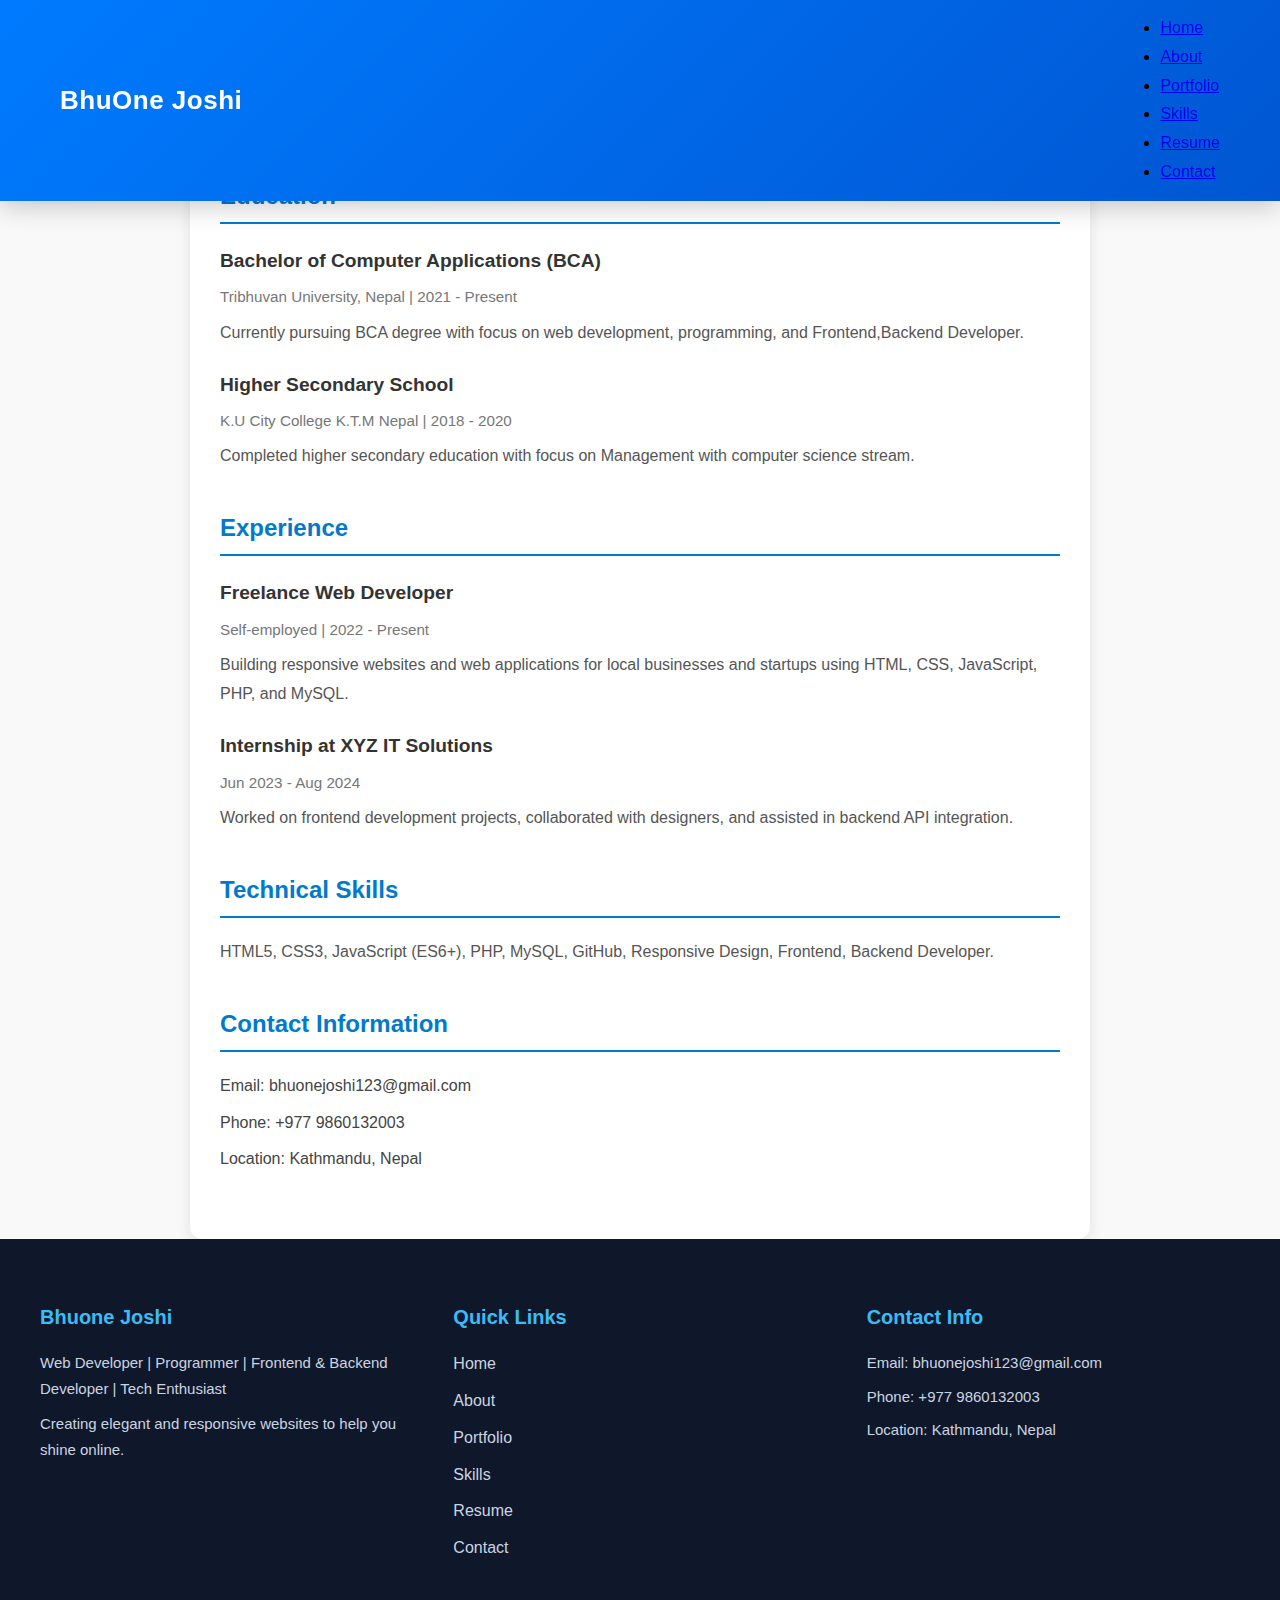
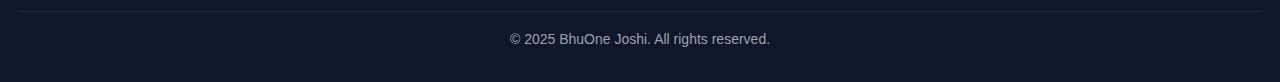
<file: resume.html>
<!DOCTYPE html>
<html lang="en">
<head>
  <meta charset="UTF-8" />
  <meta name="viewport" content="width=device-width, initial-scale=1" />
  <title>Resume | BhuOne Joshi</title>
  <link rel="stylesheet" href="style.css">
  
</head>
<body>
  <!-- Navbar -->
  <div id="navbar">
    <div id="navdiv">
      <div id="logo">BhuOne Joshi</div>
      <nav>
        <ul>
          <li><a href="index.html">Home</a></li>
          <li><a href="about.html">About</a></li>
          <li><a href="portfolio.html">Portfolio</a></li>
          <li><a href="skills.html">Skills</a></li>
          <li><a href="resume.html">Resume</a></li>
          <li><a href="contact.html">Contact</a></li>
        </ul>
      </nav>
    </div>
  </div>

  <div id="resume-header">
    <h1>BhuOne Joshi</h1>
    <p>Web Developer | Programmer | Tech Enthusiast | Frontend, Backend Developer.</p>
  </div>

  <div id="resume-container">

    <section id="education">
      <h2>Education</h2>
      <div  id="item">
        <h3>Bachelor of Computer Applications (BCA)</h3>
        <span>Tribhuvan University, Nepal | 2021 - Present</span>
        <p>Currently pursuing BCA degree with focus on web development, programming, and Frontend,Backend Developer.</p>
      </div>
      <div  id="item">
        <h3>Higher Secondary School</h3>
        <span>K.U City College K.T.M Nepal | 2018 - 2020</span>
        <p>Completed higher secondary education with focus on Management with computer science stream.</p>
      </div>
    </section>

    <section id="experience">
      <h2>Experience</h2>
      <div  id="item">
        <h3>Freelance Web Developer</h3>
        <span>Self-employed | 2022 - Present</span>
        <p>Building responsive websites and web applications for local businesses and startups using HTML, CSS, JavaScript, PHP, and MySQL.</p>
      </div>
      <div  id="item">
        <h3>Internship at XYZ IT Solutions</h3>
        <span>Jun 2023 - Aug 2024</span>
        <p>Worked on frontend development projects, collaborated with designers, and assisted in backend API integration.</p>
      </div>
    </section>

    <section id="skills">
      <h2>Technical Skills</h2>
      <div  id="item">
        <p>HTML5, CSS3, JavaScript (ES6+), PHP, MySQL, GitHub, Responsive Design, Frontend, Backend Developer.</p>
      </div>
    </section>

    <section id="contact">
      <h2>Contact Information</h2>
      <div id="contact-info">
        <div>Email: bhuonejoshi123@gmail.com</div>
        <div>Phone: +977 9860132003</div>
        <div>Location: Kathmandu, Nepal</div>
      </div>
    </section>

  </div>

  
  <!-- Footer -->
  <footer id="footer">
    <div id="footer-container">
      <div id="footer-about">
        <h3>Bhuone Joshi</h3>
        <p>Web Developer | Programmer | Frontend & Backend Developer | Tech Enthusiast</p>
        <p>Creating elegant and responsive websites to help you shine online.</p>
      </div>

      <div id="footer-links">
        <h4>Quick Links</h4>
        <ul>
          <li><a href="index.html">Home</a></li>
          <li><a href="about.html">About</a></li>
          <li><a href="portfolio.html">Portfolio</a></li>
          <li><a href="skills.html">Skills</a></li>
          <li><a href="resume.html">Resume</a></li>
          <li><a href="contact.html">Contact</a></li>
        </ul>
      </div>

      <div id="footer-contact">
        <h4>Contact Info</h4>
        <p>Email: <a href="https://mail.google.com/mail/?view=cm&fs=1&to=bhuonejoshi123@gmail.com" target="_blank">bhuonejoshi123@gmail.com</a></p>
        <p>Phone: +977 9860132003</p>
        <p>Location: Kathmandu, Nepal</p>
      </div>
    </div>

    <div id="footer-bottom">
      &copy; 2025 BhuOne Joshi. All rights reserved.
    </div>
  </footer>
<script>
  
</script>
</body>
</html>
</file>
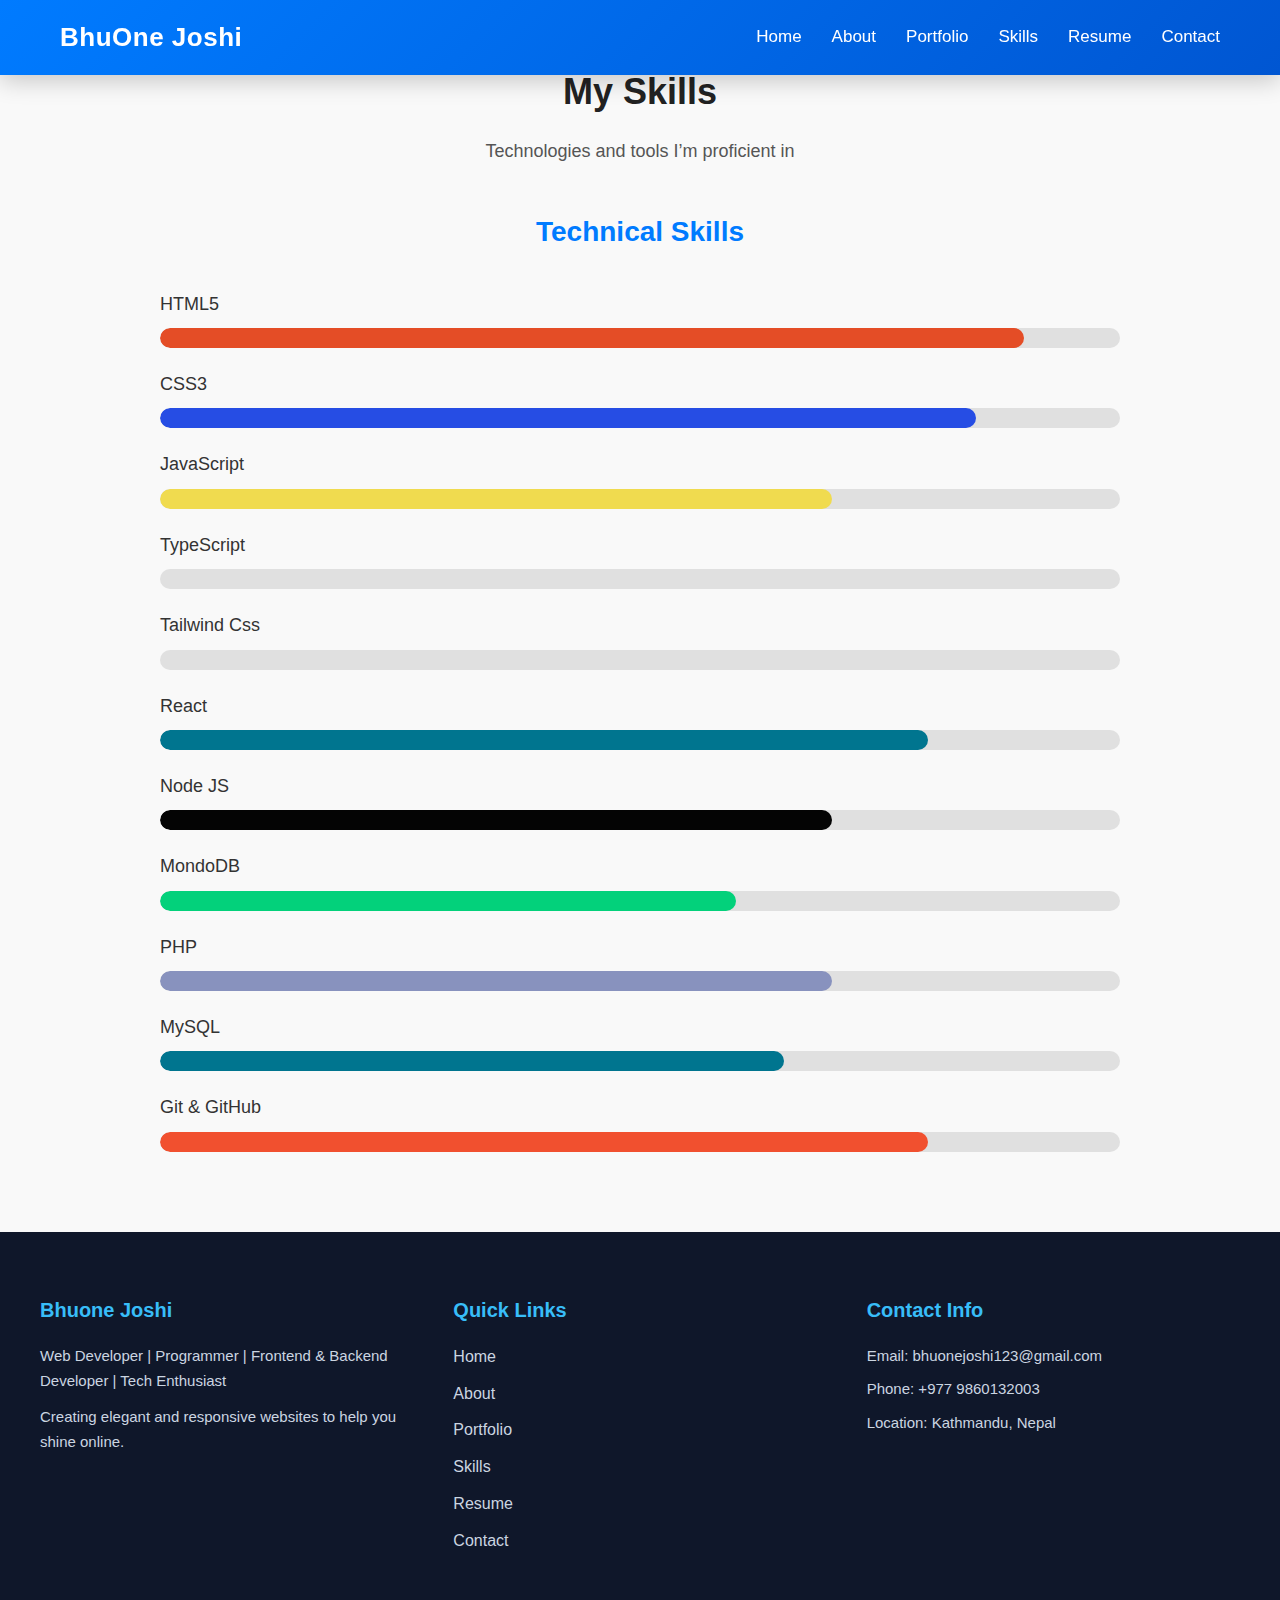
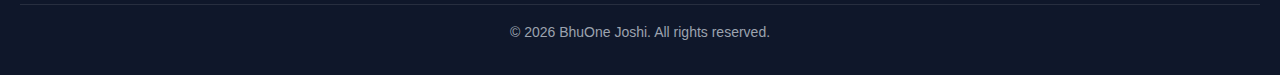
<file: skills.html>
<!DOCTYPE html>
<html lang="en">
<head>
  <meta charset="UTF-8" />
  <meta name="viewport" content="width=device-width, initial-scale=1" />
  <title>Skills | BhuOne Joshi</title>
  <link rel="stylesheet" href="style.css">
</head>
<body>

<!-- Navbar -->
  <div id="navbar">
    <div id="navdiv">
      <div id="logo">BhuOne Joshi</div>
      
      <div class="menu-toggle" id="mobile-menu">
        <span></span>
        <span></span>
        <span></span>
      </div>
    
      <nav>
        <ul id="nav-menu">
          <li><a href="index.html">Home</a></li>
          <li><a href="about.html">About</a></li>
          <li><a href="portfolio.html">Portfolio</a></li>
          <li><a href="skills.html">Skills</a></li>
          <li><a href="resume.html">Resume</a></li>
          <li><a href="contact.html">Contact</a></li>
        </ul>
      </nav>
    </div>
  </div>


  <div id="skill-header">
  <h1>My Skills</h1>
  <p>Technologies and tools I’m proficient in</p>
</div>

<div id="skills-section">
  <h2>Technical Skills</h2>
  <div id="skills-list">

    <div class="skill-item">
      <span class="skill-name">HTML5</span>
      <div class="skill-bar"><div class="skill-level" style="width: 90%; background-color: #e44d26;"></div></div>
    </div>

    <div class="skill-item">
      <span class="skill-name">CSS3</span>
      <div class="skill-bar"><div class="skill-level" style="width: 85%; background-color: #264de4;"></div></div>
    </div>

    <div class="skill-item">
      <span class="skill-name">JavaScript</span>
      <div class="skill-bar"><div class="skill-level" style="width: 70%; background-color: #f0db4f;"></div></div>
    </div>


    <div class="skill-item">
      <span class="skill-name">TypeScript</span>
      <div class="skill-bar"><div class="skill-level" style="width: 77%; background-color: "purple";"></div></div>
    </div>


    <div class="skill-item">
      <span class="skill-name">Tailwind Css</span>
      <div class="skill-bar"><div class="skill-level" style="width: 65%; background-color: "green";"></div></div>
    </div>

    
    <div class="skill-item">
      <span class="skill-name">React</span>
      <div class="skill-bar"><div class="skill-level" style="width:80%; background-color: #00758f;"></div></div>
    </div>

    <div class="skill-item">
      <span class="skill-name">Node JS</span>
      <div class="skill-bar"><div class="skill-level" style="width: 70%; background-color: #040404;"></div></div>
    </div>


    <div class="skill-item">
      <span class="skill-name">MondoDB</span>
      <div class="skill-bar"><div class="skill-level" style="width: 60%; background-color: #03d17b;"></div></div>
    </div>


    <div class="skill-item">
      <span class="skill-name">PHP</span>
      <div class="skill-bar"><div class="skill-level" style="width: 70%; background-color: #8892be;"></div></div>
    </div>

    <div class="skill-item">
      <span class="skill-name">MySQL</span>
      <div class="skill-bar"><div class="skill-level" style="width: 65%; background-color: #00758f;"></div></div>
    </div>

    <div class="skill-item">
      <span class="skill-name">Git & GitHub</span>
      <div class="skill-bar"><div class="skill-level" style="width: 80%; background-color: #f1502f;"></div></div>
    </div>

  </div>
</div>


  <!-- Footer -->
  <footer id="footer">
    <div id="footer-container">
      <div id="footer-about">
        <h3>Bhuone Joshi</h3>
        <p>Web Developer | Programmer | Frontend & Backend Developer | Tech Enthusiast</p>
        <p>Creating elegant and responsive websites to help you shine online.</p>
      </div>

      <div id="footer-links">
        <h4>Quick Links</h4>
        <ul>
          <li><a href="index.html">Home</a></li>
          <li><a href="about.html">About</a></li>
          <li><a href="portfolio.html">Portfolio</a></li>
          <li><a href="skills.html">Skills</a></li>
          <li><a href="resume.html">Resume</a></li>
          <li><a href="contact.html">Contact</a></li>
        </ul>
      </div>

      <div id="footer-contact">
        <h4>Contact Info</h4>
        <p>Email: <a href="https://mail.google.com/mail/?view=cm&fs=1&to=bhuonejoshi123@gmail.com" target="_blank">bhuonejoshi123@gmail.com</a></p>
        <p>Phone: +977 9860132003</p>
        <p>Location: Kathmandu, Nepal</p>
      </div>
    </div>

    <div id="footer-bottom">
      &copy; 2026 BhuOne Joshi. All rights reserved.
    </div>
  </footer>

 <script src="script.js"></script>

</body>
</html>
</file>
<file: style.css>
/* ========================
   General Reset & Body
======================== */
* {
  margin: 0;
  padding: 0;
  box-sizing: border-box;
}

body {
  font-family: 'Segoe UI', sans-serif;
  background-color: #f9f9f9;
  line-height: 1.8;
  overflow-x: hidden;
}

/* ========================
   Navbar
======================== */
/* ========================
   NAVBAR – FIXED & RESPONSIVE
======================== */
/* Navbar */
#navbar {
  position: fixed;
  top: 0;
  left: 0;
  width: 100%;
  background: linear-gradient(135deg, #007bff, #0056d2);
  z-index: 9999;
  box-shadow: 0 6px 25px rgba(0,0,0,0.2);
}

#navdiv {
  max-width: 1200px;
  margin: auto;
  padding: 14px 20px;
  display: flex;
  align-items: center;
  justify-content: space-between;
}

/* Logo */
#logo {
  color: #fff;
  font-size: 26px;
  font-weight: 800;
  letter-spacing: 0.5px;
  white-space: nowrap;
}

/* Desktop Menu */
#nav-menu {
  display: flex;
  list-style: none;
  gap: 30px;
}

#nav-menu li a {
  color: #fff;
  text-decoration: none;
  font-size: 17px;
  font-weight: 500;
  position: relative;
  padding: 6px 0;
  transition: 0.3s ease;
}

#nav-menu li a::after {
  content: "";
  position: absolute;
  left: 0;
  bottom: -4px;
  width: 0%;
  height: 2px;
  background: #ffd700;
  transition: 0.3s ease;
}

#nav-menu li a:hover {
  color: #ffd700;
}

#nav-menu li a:hover::after {
  width: 100%;
}


/* Hamburger */
.menu-toggle {
  display: none;
  flex-direction: column;
  cursor: pointer;
  z-index: 10000; /* Always on top */
}

.menu-toggle span {
  width: 26px;
  height: 3px;
  background: #fff;
  margin: 4px 0;
  border-radius: 3px;
  transition: 0.3s ease;
}

.menu-toggle.active span:nth-child(1) {
  transform: rotate(45deg) translate(5px, 5px);
}
.menu-toggle.active span:nth-child(2) {
  opacity: 0;
}
.menu-toggle.active span:nth-child(3) {
  transform: rotate(-45deg) translate(6px, -6px);
}

/* MOBILE SIDEBAR */
@media (max-width: 768px) {
  .menu-toggle {
    display: flex;
  }

  #nav-menu {
    position: fixed;
    top: 0;
    left: 0;          /* Sidebar from left */
    width: 250px;     /* Sidebar width */
    height: 100%;
    background: rgba(10, 15, 30, 0.97);
    display: flex;
    flex-direction: column;
    justify-content: flex-start; /* Start from top */
    align-items: flex-start;     /* Align to left */
    gap: 20px;
    transform: translateX(-100%); /* Hide offscreen */
    transition: transform 0.35s ease;
    align-items: center;
  }

  #nav-menu.active {
    transform: translateX(0); /* Slide in */
  }

  #nav-menu li a {
    font-size: 20px;
    font-weight: 600;
    color: #fff;
    text-decoration: none;
  }

  #nav-menu li a:hover {
    color: #00aaff;
  }
}




    /* ==== HOME SECTION ==== */
    #body-section {
      max-width: 1200px;
      margin: 100px auto 0;
    }
    
  
    
    #home-content {
      display: flex;
      flex-direction: column;
    }
    
    #text-content {
      background: white;
      border-radius: 20px;
      padding: 3rem;
      box-shadow: 0 20px 60px rgba(0, 0, 0, 0.08);
      position: relative;
      overflow: hidden;
    }
    
    #text-content::before {
      content: '';
      position: absolute;
      top: 0;
      left: 0;
      width: 100%;
      height: 5px;
      background: linear-gradient(90deg, #00adb5, #5d5fef);
    }
    
    #indexheading {
      font-size: 3.5rem;
      font-weight: 800;
      margin-bottom: 1rem;
      color: #1a202c;
      line-height: 1.1;
    }
    
    #highlight {
      background: linear-gradient(135deg, #00adb5, #eeff02);
      -webkit-background-clip: text;
      -webkit-text-fill-color: transparent;
      position: relative;
      display: inline-block;
    }
    
    #highlight::after {
      content: '';
      position: absolute;
      bottom: 5px;
      left: 0;
      width: 100%;
      height: 8px;
      background: rgba(0, 173, 181, 0.2);
      z-index: -1;
      border-radius: 4px;
    }
    
    #home h2 {
      font-size: 1.8rem;
      color: #4a5568;
      margin-bottom: 2rem;
      font-weight: 600;
    }
    
    #home h2 span {
      background: linear-gradient(135deg, #00adb5, #5d5fef);
      -webkit-background-clip: text;
      -webkit-text-fill-color: transparent;
      font-weight: 700;
    }
    
    #home p {
      font-size: 1.1rem;
      color: #4a5568;
      margin-bottom: 1.5rem;
      line-height: 1.8;
      text-align: justify;
    }
    
    #image-content {
      float: right;
      margin: 0 0 2rem 3rem;
      width: 350px;
      height: 400px;
      border-radius: 15px;
      overflow: hidden;
      box-shadow: 0 20px 40px rgba(0, 0, 0, 0.15);
      position: relative;
    }
    
    #image-content img {
      width: 100%;
      height: 100%;
      object-fit: cover;
      transition: transform 0.5s ease;
    }
    
    #image-content:hover img {
      transform: scale(1.05);
    }
    
    #home-buttons {
      margin: 3rem 0;
      display: flex;
      gap: 1.5rem;
    }
    
    #primary-btn, #secondary-btn {
      padding: 1rem 2.5rem;
      border-radius: 12px;
      text-decoration: none;
      font-weight: 600;
      font-size: 1rem;
      transition: all 0.3s ease;
      display: inline-flex;
      align-items: center;
      justify-content: center;
      gap: 10px;
    }
    
    #primary-btn {
      background: linear-gradient(135deg, #00adb5, #5d5fef);
      color: white;
      box-shadow: 0 10px 30px rgba(0, 173, 181, 0.3);
    }
    
    #primary-btn:hover {
      transform: translateY(-5px);
      box-shadow: 0 15px 40px rgba(0, 173, 181, 0.4);
    }
    
    #secondary-btn {
      background: transparent;
      color: #00adb5;
      border: 2px solid #00adb5;
    }
    
    #secondary-btn:hover {
      background: rgba(0, 173, 181, 0.1);
      transform: translateY(-5px);
    }
    
    
  #social-links {
  display: flex;
  flex-wrap: wrap;
  gap: 5px;
}

#social-links a {
  display: flex;
  align-items: center;
  gap: 5px;
  padding: 15px 15px;
  color: #fff;
  text-decoration: none;
  font-size: 15px;
  font-weight: 500;
  border-radius: 8px;
  transition: all 0.3s ease;
  box-shadow: 0 6px 15px rgba(0,0,0,0.15);
}

#social-links a i {
  font-size: 18px;
}

/* Facebook */
#social-links a:nth-child(1) {
  background: #1877f2;
}
#social-links a:nth-child(1):hover {
  background: #0f5dc8;
}

/* Instagram */
#social-links a:nth-child(2) {
  background: linear-gradient(45deg,
    #f58529, #dd2a7b, #8134af, #515bd4);
}
#social-links a:nth-child(2):hover {
  filter: brightness(1.1);
}

/* Twitter / X */
#social-links a:nth-child(3) {
  background: #000000;
}
#social-links a:nth-child(3):hover {
  background: #1a1a1a;
}

/* LinkedIn */
#social-links a:nth-child(4) {
  background: #0a66c2;
}
#social-links a:nth-child(4):hover {
  background: #084a8c;
}

/* GitHub */
#social-links a:nth-child(5) {
  background: #24292e;
}
#social-links a:nth-child(5):hover {
  background: #000000;
}

/* YouTube */
#social-links a:nth-child(6) {
  background: #ff0000;
}
#social-links a:nth-child(6):hover {
  background: #cc0000;
}

/* TikTok */
#social-links a:nth-child(7) {
  background: linear-gradient(45deg, #25f4ee, #000000, #fe2c55);
}
#social-links a:nth-child(7):hover {
  filter: brightness(1.1);
}

/* Hover animation */
#social-links a:hover {
  transform: translateY(-4px);
}



/* ==== RESPONSIVE ==== */
@media screen and (max-width: 1024px) {
  #body-section {
    margin: 80px auto 0;
  }
  #indexheading {
    font-size: 3rem;
  }
  #home h2 {
    font-size: 1.6rem;
  }
  #image-content {
    float: none;
    margin: 2rem auto;
  }
}

@media screen and (max-width: 768px) {
  #text-content {
    padding: 2rem;
  }
  #indexheading {
    font-size: 2.5rem;
    text-align: center;
  }
  #home h2 {
    font-size: 1.4rem;
    text-align: center;
  }
  #home p {
    font-size: 1rem;
  }
  #home-buttons {
    flex-direction: column;
    align-items: center;
  }
  #image-content {
    width: 100%;
    height: auto;
  }
  #image-content img {
    width: 100%;
    height: auto;
  }
}

@media screen and (max-width: 480px) {
  #indexheading {
    font-size: 2rem;
  }
  #home h2 {
    font-size: 1.2rem;
  }
  #home p {
    font-size: 0.95rem;
  }
  #primary-btn, #secondary-btn {
    width: 100%;
    justify-content: center;
    padding: 0.8rem 1.5rem;
  }
  #social-links {
    justify-content: center;
  }
}

    
    /* ==== SERVICES SECTION ==== */
    .services-grid {
      background: white;
      border-radius: 20px;
      padding: 4rem 3rem;
      box-shadow: 0 20px 60px rgba(0, 0, 0, 0.08);
      margin-top: 2rem;
    }
    
    .section-title {
      text-align: center;
      font-size: 2.8rem;
      font-weight: 800;
      color: #1a202c;
      margin-bottom: 1rem;
      position: relative;
      display: inline-block;
      left: 50%;
      transform: translateX(-50%);
    }
    
    .section-title::after {
      content: '';
      position: absolute;
      bottom: -10px;
      left: 50%;
      transform: translateX(-50%);
      width: 100px;
      height: 4px;
      background: linear-gradient(90deg, #00adb5, #5d5fef);
      border-radius: 2px;
    }
    
    .section-subtitle {
      text-align: center;
      color: #718096;
      font-size: 1.2rem;
      max-width: 700px;
      margin: 0 auto 4rem;
      line-height: 1.6;
    }
    
    .services-grid {
      display: grid;
      grid-template-columns: repeat(auto-fit, minmax(350px, 1fr));
      gap: 2.5rem;
    }
    
    .service-card {
      background: #f8fafc;
      border-radius: 15px;
      padding: 2.5rem;
      transition: all 0.3s ease;
      border: 1px solid #e2e8f0;
      position: relative;
      overflow: hidden;
    }
    
    .service-card:hover {
      transform: translateY(-10px);
      box-shadow: 0 25px 50px rgba(0, 0, 0, 0.1);
      border-color: #00adb5;
      background: white;
    }
    
    .service-card::before {
      content: '';
      position: absolute;
      top: 0;
      left: 0;
      width: 100%;
      height: 5px;
      background: linear-gradient(90deg, #00adb5, #5d5fef);
      transform: scaleX(0);
      transition: transform 0.3s ease;
    }
    
    .service-card:hover::before {
      transform: scaleX(1);
    }
    
    .service-icon {
      font-size: 3rem;
      color: #00adb5;
      margin-bottom: 1.5rem;
      width: 80px;
      height: 80px;
      background: rgba(0, 173, 181, 0.1);
      border-radius: 15px;
      display: flex;
      align-items: center;
      justify-content: center;
      transition: all 0.3s ease;
    }
    
    .service-card:hover .service-icon {
      background: linear-gradient(135deg, #00adb5, #5d5fef);
      color: white;
      transform: rotate(5deg) scale(1.1);
    }
    
    .service-card h3 {
      font-size: 1.5rem;
      color: #1a202c;
      margin-bottom: 1rem;
      font-weight: 700;
    }
    
    .service-card p {
      color: #718096;
      font-size: 1rem;
      line-height: 1.7;
    }
    
    /* ==== ADDITIONAL SECTIONS ==== */
    .additional-content {
      margin-top: 4rem;
      display: grid;
      gap: 4rem;
    }
    
    .content-section {
      background: white;
      border-radius: 20px;
      padding: 3rem;
      box-shadow: 0 20px 60px rgba(0, 0, 0, 0.08);
    }
    
    .content-grid {
      display: grid;
      grid-template-columns: repeat(auto-fit, minmax(300px, 1fr));
      gap: 2rem;
      margin-top: 2rem;
    }
    
    .content-item {
      background: #f8fafc;
      padding: 2rem;
      border-radius: 15px;
      transition: all 0.3s ease;
    }
    
    .content-item:hover {
      background: linear-gradient(135deg, #f8fafc, white);
      transform: translateY(-5px);
      box-shadow: 0 15px 40px rgba(0, 0, 0, 0.1);
    }
    
    .content-item h3 {
      color: #00adb5;
      margin-bottom: 1rem;
      display: flex;
      align-items: center;
      gap: 10px;
    }
    
    
    /* ==== RESPONSIVE DESIGN ==== */
    @media (max-width: 992px) {
      #indexheading {
        font-size: 2.8rem;
      }
      
      #image-content {
        float: none;
        margin: 2rem auto;
        width: 300px;
        height: 350px;
      }
      
      .services-grid {
        grid-template-columns: repeat(auto-fit, minmax(300px, 1fr));
      }
    }
    
    @media (max-width: 768px) {
      .menu-toggle {
        display: flex;
      }
      
      #nav-menu {
        position: fixed;
        top: 65px;
        left: 0;
        width: 100%;
        background: rgb(44, 43, 43);
        flex-direction: column;
        padding: 2rem;
        gap: 1.5rem;
        transform: translateY(-100%);
        opacity: 0;
        visibility: hidden;
        transition: all 0.3s ease;
        box-shadow: 0 10px 30px rgba(0, 0, 0, 0.1);
      }
      
      #nav-menu.active {
        transform: translateY(0);
        opacity: 1;
        visibility: visible;
      }
      
      #home-buttons {
        flex-direction: column;
      }
      
      #home-buttons a {
        width: 100%;
      }
      
      .section-title {
        font-size: 2.2rem;
      }
    }
    
    @media (max-width: 576px) {
      #body-section, #footer-container {
        padding: 1rem;
      }
      
      #text-content, .services-grid, .content-section {
        padding: 2rem;
      }
      
      #indexheading {
        font-size: 2.2rem;
      }
      
      #home h2 {
        font-size: 1.5rem;
      }
      
      .services-grid {
        grid-template-columns: 1fr;
      }
    }
    
    /* ==== ANIMATIONS ==== */
    @keyframes fadeInUp {
      from {
        opacity: 0;
        transform: translateY(30px);
      }
      to {
        opacity: 1;
        transform: translateY(0);
      }
    }
    
    .fade-in {
      animation: fadeInUp 0.8s ease forwards;
    }
    
    .delay-1 { animation-delay: 0.1s; }
    .delay-2 { animation-delay: 0.2s; }
    .delay-3 { animation-delay: 0.3s; }
    .delay-4 { animation-delay: 0.4s; }
    .delay-5 { animation-delay: 0.5s; }



/* ========================
   Footer
======================== */
#footer {
  background: #0f172a; 
  color: #e5e7eb;
  padding: 60px 20px 30px;
  font-family: 'Segoe UI', sans-serif;
}

#footer-container {
  max-width: 1200px;
  margin: auto;
  display: grid;
  grid-template-columns: repeat(auto-fit, minmax(250px, 1fr));
  gap: 40px;
}

#footer h3,
#footer h4 {
  font-size: 20px;
  margin-bottom: 15px;
  color: #38bdf8;
  font-weight: 600;
}

#footer p {
  font-size: 15px;
  line-height: 1.7;
  color: #cbd5e1;
  margin-bottom: 10px;
}

#footer a {
  color: #cbd5e1;
  text-decoration: none;
  transition: 0.3s ease;
}

#footer a:hover {
  color: #38bdf8;
  padding-left: 4px;
}

#footer-links ul {
  list-style: none;
  padding: 0;
}

#footer-links ul li {
  margin-bottom: 8px;
}

#footer-contact p {
  margin-bottom: 8px;
}

#footer-bottom {
  margin-top: 40px;
  padding-top: 15px;
  border-top: 1px solid rgba(255,255,255,0.1);
  text-align: center;
  font-size: 14px;
  color: #9ca3af;
}

/* ========================
   Responsive Adjustments
======================== */
@media (max-width: 768px) {
  #home-content {
    flex-direction: column;
    align-items: center;
  }

  #text-content {
    text-align: center;
    padding: 0 15px;
  }

  #image-content {
    margin-top: 20px;
  }

  #journey-paragraph1,
  #journey-paragraph2,
  #skills-list {
    max-width: 100%;
    padding: 0 15px;
    text-align: justify;
  }

  #footer {
    text-align: center;
  }

  #footer-container {
    grid-template-columns: 1fr;
  }

  #footer a:hover {
    padding-left: 0;
  }
}





/* About Header */
#about-header {
  text-align: center;
  padding: 100px 20px 60px;
  background: linear-gradient(120deg, #c1e1ff, #ffd1d1);
}

#about-header h1 {
  font-size: 60px;
  font-weight: 800;
  margin-bottom: 20px;
}

#about-header p {
  font-size: 24px;
  font-weight: 500;
  color: #333;
}

/* About Section */
#about-section {
  max-width: 1000px;
  margin: 60px auto 80px;
  padding: 0 20px;
}

#about-section h2 {
  font-size: 36px;
  color: #007BFF;
  text-align: center;
  margin-bottom: 30px;
  font-weight: 700;
}

#about-section p {
  font-size: 18px;
  margin-bottom: 25px;
}

/* Skills Section */
#skill {
  max-width: 1200px;
  margin: 80px auto 100px;
  padding: 0 20px;
  text-align: center;
}

#skill h2 {
  font-size: 36px;
  margin-bottom: 45px;
  color: #FF5722;
  font-weight: 700;
}

#skills-list-1 {
  display: flex;
  flex-wrap: wrap;
  justify-content: center;
  gap: 20px;
}

#skills-list-1 div {
  background: #007BFF;
  color: #fff;
  padding: 18px 28px;
  border-radius: 40px;
  font-size: 18px;
  font-weight: 600;
  box-shadow: 0 8px 20px rgba(0,0,0,0.15);
  transition: transform 0.3s, box-shadow 0.3s;
}

#skills-list-1 div:hover {
  transform: translateY(-5px);
  box-shadow: 0 15px 25px rgba(0,0,0,0.2);
}

/* ==============================
   Responsive
============================== */
@media screen and (max-width: 1024px) {
  #about-header h1 { font-size: 50px; }
  #about-header p { font-size: 22px; }
  #about-section h2, #skill h2 { font-size: 32px; }
  #about-section p { font-size: 17px; }
  #skills-list-1 div { font-size: 16px; padding: 14px 24px; text-align: justify; }
}

@media screen and (max-width: 768px) {
  #about-header h1 { font-size: 42px; }
  #about-header p { font-size: 20px; }
  #about-section h2, #skill h2 { font-size: 28px; }
  #about-section p { font-size: 16px; text-align: justify; }
  #skills-list-1 { flex-direction: column; }
  #skills-list-1 div { width: 80%; margin: 0 auto; }
}

@media screen and (max-width: 480px) {
  #about-header h1 { font-size: 34px; }
  #about-header p { font-size: 16px; }
  #about-section h2, #skill h2 { font-size: 24px; }
  #skills-list-1 div { padding: 12px 20px; font-size: 15px; }
}





/* ==============================
   Skills Section
============================== */
#skill-header {
  text-align: center;
  margin: 60px 20px 40px;
}

#skill-header h1 {
  font-size: 36px;
  color: #222;
  margin-bottom: 10px;
}

#skill-header p {
  font-size: 18px;
  color: #555;
}

#skills-section {
  max-width: 1000px;
  margin: auto;
  padding: 0 20px 60px;
}

#skills-section h2 {
  font-size: 28px;
  color: #007BFF;
  margin-bottom: 30px;
  text-align: center;
}

.skill-item {
  margin-bottom: 20px;
}

.skill-name {
  display: block;
  font-size: 18px;
  font-weight: 500;
  margin-bottom: 8px;
  color: #333;
}

.skill-bar {
  width: 100%;
  height: 20px;
  background-color: #e0e0e0;
  border-radius: 25px;
  overflow: hidden;
}

/* Default skill-level */
.skill-level {
  height: 100%;
  width: 0;
  border-radius: 25px;
  text-align: right;
  padding-right: 8px;
  color: white;
  font-weight: 600;
  line-height: 20px;
  transition: width 2s ease-in-out;
}

/* Colors and width per skill */
.skill-item.html .skill-level { background-color: #e44d26; width: 90%; }
.skill-item.css .skill-level { background-color: #264de4; width: 85%; }
.skill-item.js .skill-level { background-color: #f0db4f; width: 75%; color:#000; }
.skill-item.react .skill-level { background-color: #00758f; width: 80%; }
.skill-item.node .skill-level { background-color: #040404; width: 70%; }
.skill-item.mongodb .skill-level { background-color: #03d17b; width: 60%; }
.skill-item.php .skill-level { background-color: #8892be; width: 70%; }
.skill-item.mysql .skill-level { background-color: #00758f; width: 65%; }
.skill-item.git .skill-level { background-color: #f1502f; width: 80%; }

/* Responsive */
@media screen and (max-width: 768px) {
  #skill-header h1 { font-size: 28px; }
  #skill-header p { font-size: 16px; }
  #skills-section h2 { font-size: 24px; }
  .skill-name { font-size: 16px; }
  .skill-bar { height: 16px; }
  .skill-level { line-height: 16px; font-size: 14px; }
}


/* ==============================
   Portfolio Page
   ============================== */
#portfolio-header {
  text-align: center;
  padding: 40px 20px;
  background-color: #343a40;
  color: white;
  border-radius: 10px;
  margin-bottom: 30px;
}

#portfolio-header h1 {
  font-size: 2.5rem;
  margin-bottom: 10px;
  padding-top: 30px;

}

#portfolio-header p {
  font-size: 1.2rem;
  opacity: 0.9;
}

#portfolio-section {
  margin-bottom: 40px;
}

#portfolio-section h2 {
  font-size: 2rem;
  margin-bottom: 20px;
  color: #007bff;
  text-align: center;
}

#projects-grid {
  display: grid;
  grid-template-columns: repeat(auto-fit, minmax(280px, 1fr));
  gap: 30px;
}

.project-card {
  padding-left: 10px;
  background-color: #fff;
  border: 1px solid #ddd;
  overflow: hidden;
  box-shadow: 0 2px 8px rgba(0, 0, 0, 0.08);
  transition: transform 0.3s ease;
}

.project-card:hover {
  transform: translateY(-5px);
}

.project-image {
  width: 100%;
  height: 180px;
  object-fit: cover;
}

.project-content {
  padding: 15px 20px;
}

.project-title {
  font-size: 1.3rem;
  color: #333;
  margin-bottom: 10px;
}

.project-description {
  font-size: 0.95rem;
  color: #555;
  margin-bottom: 15px;
  text-align: justify; 
}

.project-links {
  display: flex;
  gap: 15px;
}

.project-links a {
  text-decoration: none;
  color: #007bff;
  font-weight: 500;
  transition: color 0.2s;
}

.project-links a:hover {
  color: #0056b3;
}




/* ==============================
   Resume Page
   ============================== */
#resume-header {
  text-align: center;
  margin-bottom: 40px;
}

#resume-header h1 {
  font-size: 2.5em;
  color: #222;
}

#resume-header p {
  font-size: 1.1em;
  color: #666;
}

#resume-container {
  max-width: 900px;
  margin: auto;
  background: #fff;
  padding: 30px;
  border-radius: 12px;
  box-shadow: 0 4px 16px rgba(0,0,0,0.1);
}

section {
  margin-bottom: 35px;
}

section h2 {
  font-size: 1.5em;
  border-bottom: 2px solid #007acc;
  padding-bottom: 5px;
  margin-bottom: 20px;
  color: #007acc;
}

#item {
  margin-bottom: 20px;
}

#item h3 {
  font-size: 1.2em;
  color: #333;
  margin-bottom: 5px;
}

#item span {
  display: block;
  font-size: 0.95em;
  color: #777;
  margin-bottom: 8px;
}

#item p {
  font-size: 1em;
  color: #555;
}

#contact-info div {
  margin-bottom: 8px;
  font-size: 1em;
  color: #444;
}






/* ========================
   Contact Form
======================== */
.contact-section {
  display: flex;
  justify-content: center;
  padding: 15px 20px;
  background-image: url(img/bg\ img\ for\ contact\ form.avif);
  background-size: cover;
  padding-top: 80px;
}

.contact-form {
  background-color: #fff;
  max-width: 600px;
  width: 100%;
  padding: 30px 25px;
  border-radius: 10px;
  box-shadow: 0 4px 15px rgba(0,0,0,0.1);
    padding-top: 80px;

}

.contact-form h2 {
  text-align: center;
  font-size: 28px;
  margin-bottom: 25px;
  color: #007BFF;
}

.contact-form input,
.contact-form textarea {
  width: 100%;
  padding: 12px 15px;
  margin: 10px 0;
  border: 1px solid #ccc;
  border-radius: 5px;
  font-size: 1rem;
}

.contact-form textarea {
  min-height: 120px;
  resize: vertical;
}

.contact-form button {
  width: 100%;
  background-color: #ff6b6b;
  color: #fff;
  padding: 12px;
  border: none;
  border-radius: 5px;
  font-size: 1.1rem;
  cursor: pointer;
  transition: background 0.3s ease;
}

.contact-form button:hover {
  background-color: #e55a5a;
}
</file>
